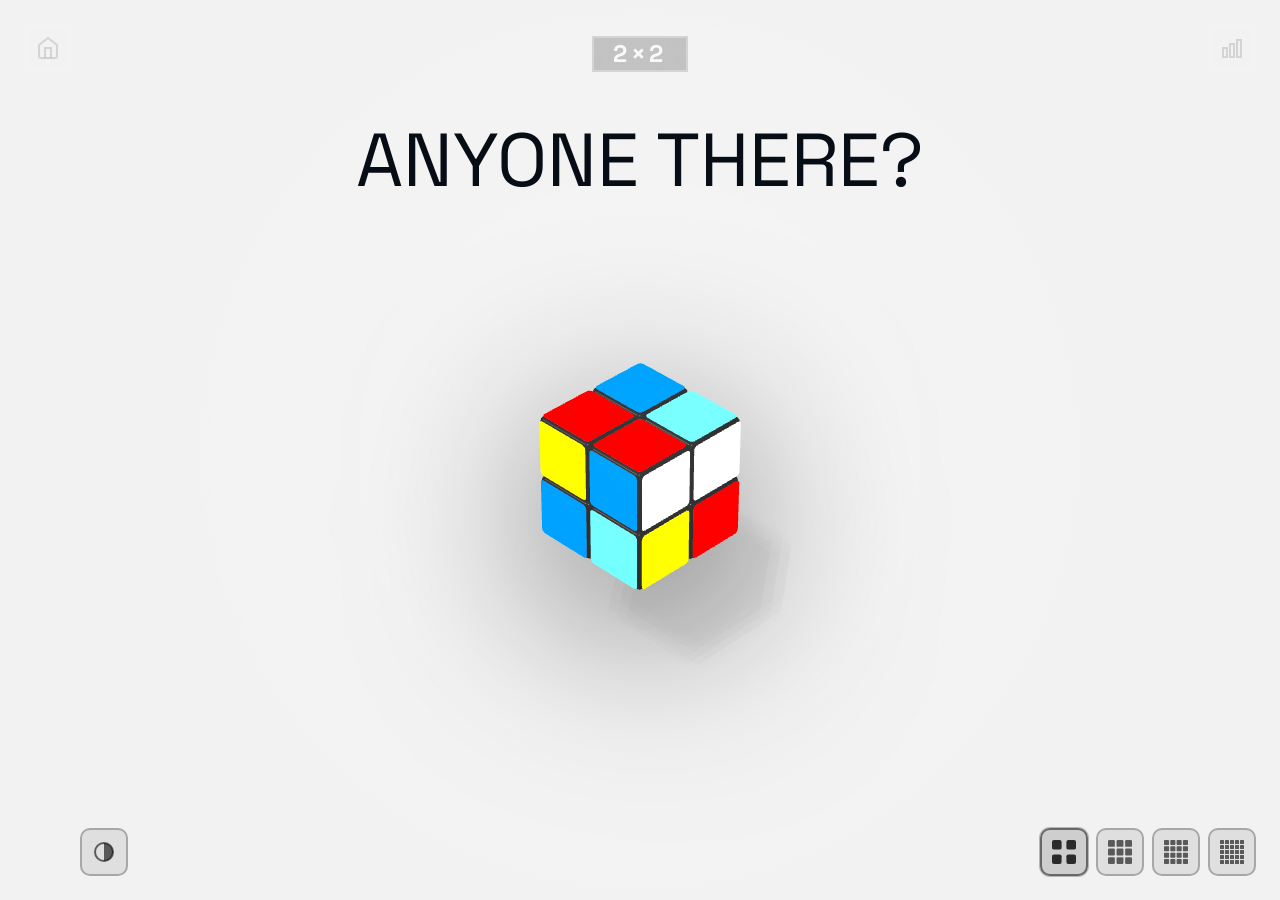
<file: web/index.html>
<!DOCTYPE html>
<html lang="en">

  <head>
    <meta charset="UTF-8">
    <title>CUUUUBE</title>
    <meta name="viewport" content="width=device-width,height=device-height,user-scalable=no,initial-scale=1.0,maximum-scale=1.0,minimum-scale=1.0,viewport-fit=cover">
    <meta name="description" content="*taps cube*">
    <!-- Fonts use the local system stack (Helvetica Neue / Inter fallbacks in style.css) for fully offline play. -->
    <link rel="stylesheet" href="./style.css?v=elegance-7">
  </head>
    
  <body>

<div class="ui">

  <div class="ui__background"></div>

  <div class="ui__game" role="img" aria-label="The cube. Drag across it to turn a layer. Drag beside it to turn the whole cube."></div>

  <div class="ui__texts">
    <h1 class="text text--title" aria-label="CUUUUBE">
      <span>THE</span>
      <span>CUUUUBE</span>
    </h1>
    <div class="text text--note" aria-hidden="true">
      double tap to begin
    </div>
    <div class="text text--timer" role="timer" aria-label="0:00">
      0:00
    </div>
    <div class="text text--complete" aria-hidden="true">
      <span>Complete!</span>
    </div>
    <div class="text text--best-time" aria-hidden="true">
      <span>Best Time!</span>
    </div>
    <div class="text text--level">
      <span class="level-indicator">2×2</span>
    </div>
    <div class="bottom-toolbar">
      <button class="size-btn size-btn--restart" aria-label="Scramble">
        <svg viewBox="0 0 24 24" fill="none" stroke="currentColor" stroke-width="2">
          <!-- Circular refresh arrow icon -->
          <path d="M1 4v6h6"/>
          <path d="M23 20v-6h-6"/>
          <path d="M20.49 9A9 9 0 0 0 5.64 5.64L1 10M23 14l-4.64 4.36A9 9 0 0 1 3.51 15"/>
        </svg>
      </button>
      <button class="size-btn size-btn--palette" aria-label="Change color theme">
        <svg viewBox="0 0 24 24" stroke-width="2">
          <!-- Color theme: half-filled contrast circle -->
          <circle cx="12" cy="12" r="9" fill="none"/>
          <path d="M12 3a9 9 0 0 1 0 18z" stroke="none"/>
        </svg>
      </button>
      <div class="toolbar-spacer"></div>
      <button class="size-btn" data-size="2" aria-label="2×2 cube">
        <svg viewBox="0 0 10 10"><rect x="0" y="0" width="4" height="4" rx="0.8"/><rect x="6" y="0" width="4" height="4" rx="0.8"/><rect x="0" y="6" width="4" height="4" rx="0.8"/><rect x="6" y="6" width="4" height="4" rx="0.8"/></svg>
      </button>
      <button class="size-btn" data-size="3" aria-label="3×3 cube">
        <svg viewBox="0 0 14 14"><rect x="0" y="0" width="4" height="4" rx="0.7"/><rect x="5" y="0" width="4" height="4" rx="0.7"/><rect x="10" y="0" width="4" height="4" rx="0.7"/><rect x="0" y="5" width="4" height="4" rx="0.7"/><rect x="5" y="5" width="4" height="4" rx="0.7"/><rect x="10" y="5" width="4" height="4" rx="0.7"/><rect x="0" y="10" width="4" height="4" rx="0.7"/><rect x="5" y="10" width="4" height="4" rx="0.7"/><rect x="10" y="10" width="4" height="4" rx="0.7"/></svg>
      </button>
      <button class="size-btn" data-size="4" aria-label="4×4 cube">
        <svg viewBox="0 0 19 19"><rect x="0" y="0" width="4" height="4" rx="0.6"/><rect x="5" y="0" width="4" height="4" rx="0.6"/><rect x="10" y="0" width="4" height="4" rx="0.6"/><rect x="15" y="0" width="4" height="4" rx="0.6"/><rect x="0" y="5" width="4" height="4" rx="0.6"/><rect x="5" y="5" width="4" height="4" rx="0.6"/><rect x="10" y="5" width="4" height="4" rx="0.6"/><rect x="15" y="5" width="4" height="4" rx="0.6"/><rect x="0" y="10" width="4" height="4" rx="0.6"/><rect x="5" y="10" width="4" height="4" rx="0.6"/><rect x="10" y="10" width="4" height="4" rx="0.6"/><rect x="15" y="10" width="4" height="4" rx="0.6"/><rect x="0" y="15" width="4" height="4" rx="0.6"/><rect x="5" y="15" width="4" height="4" rx="0.6"/><rect x="10" y="15" width="4" height="4" rx="0.6"/><rect x="15" y="15" width="4" height="4" rx="0.6"/></svg>
      </button>
      <button class="size-btn" data-size="5" aria-label="5×5 cube">
        <svg viewBox="0 0 24 24"><rect x="0" y="0" width="4" height="4" rx="0.5"/><rect x="5" y="0" width="4" height="4" rx="0.5"/><rect x="10" y="0" width="4" height="4" rx="0.5"/><rect x="15" y="0" width="4" height="4" rx="0.5"/><rect x="20" y="0" width="4" height="4" rx="0.5"/><rect x="0" y="5" width="4" height="4" rx="0.5"/><rect x="5" y="5" width="4" height="4" rx="0.5"/><rect x="10" y="5" width="4" height="4" rx="0.5"/><rect x="15" y="5" width="4" height="4" rx="0.5"/><rect x="20" y="5" width="4" height="4" rx="0.5"/><rect x="0" y="10" width="4" height="4" rx="0.5"/><rect x="5" y="10" width="4" height="4" rx="0.5"/><rect x="10" y="10" width="4" height="4" rx="0.5"/><rect x="15" y="10" width="4" height="4" rx="0.5"/><rect x="20" y="10" width="4" height="4" rx="0.5"/><rect x="0" y="15" width="4" height="4" rx="0.5"/><rect x="5" y="15" width="4" height="4" rx="0.5"/><rect x="10" y="15" width="4" height="4" rx="0.5"/><rect x="15" y="15" width="4" height="4" rx="0.5"/><rect x="20" y="15" width="4" height="4" rx="0.5"/><rect x="0" y="20" width="4" height="4" rx="0.5"/><rect x="5" y="20" width="4" height="4" rx="0.5"/><rect x="10" y="20" width="4" height="4" rx="0.5"/><rect x="15" y="20" width="4" height="4" rx="0.5"/><rect x="20" y="20" width="4" height="4" rx="0.5"/></svg>
      </button>
    </div>
  </div>

  <div class="ui__prefs" style="display:none !important;">
    <range name="size" title="Cube Size" list="2,3,4,5"></range>
    <range name="flip" title="Flip Type" list="Swift&nbsp;,Smooth,Bounce"></range>
    <range name="scramble" title="Scramble Length" list="20,25,30"></range>
    <range name="fov" title="Camera Angle" list="Ortographic,Perspective"></range>
    <range name="theme" title="Color Scheme" list="Cube,Erno,Dust,Camo,Rain"></range>
  </div>


  <div class="ui__stats" role="dialog" aria-modal="true" aria-label="Best times" aria-hidden="true" inert>
    <div class="scoreboard">
      <div class="scoreboard-title">Best Times</div>
      <div class="scoreboard-boards"></div>
      <button class="scoreboard-close" type="button">Close</button>
      <button class="scoreboard-licenses" type="button">Licenses</button>
    </div>
  </div>

  <div class="ui__licenses" role="dialog" aria-modal="true" aria-label="CUUUUBE license notices" aria-hidden="true" inert>
    <div class="licenses-panel">
      <div class="licenses-page"></div>
      <button class="scoreboard-close licenses-close" type="button">Close</button>
    </div>
  </div>

  <div class="ui__initials" aria-hidden="true" inert>
    <div class="initials-card" role="dialog" aria-modal="true" aria-labelledby="initials-title">
      <div class="initials-title" id="initials-title">New best time!</div>
      <div class="initials-sub"></div>
      <form class="initials-form" autocomplete="off">
        <input class="initials-input" type="text" maxlength="12" inputmode="text"
               aria-label="Your name or initials" placeholder="Your initials" />
        <button class="initials-save" type="submit">Save</button>
      </form>
    </div>
  </div>

  <div class="sr-status" role="status" aria-live="polite"></div>

  <div class="ui__buttons">
    <a href="https://lukesteuber.com" class="btn btn--tl btn--home" aria-label="Home">
      <svg width="24" height="24" viewBox="0 0 24 24" fill="none" stroke="currentColor" stroke-width="2">
        <path d="M3 9l9-7 9 7v11a2 2 0 0 1-2 2H5a2 2 0 0 1-2-2z"/>
        <polyline points="9 22 9 12 15 12 15 22"/>
      </svg>
    </a>
    <button class="btn btn--tr btn--stats" aria-label="Best times">
      <svg width="24" height="24" viewBox="0 0 24 24" fill="none" stroke="currentColor" stroke-width="2">
        <rect x="3" y="12" width="4" height="9"/>
        <rect x="10" y="8" width="4" height="13"/>
        <rect x="17" y="4" width="4" height="17"/>
      </svg>
    </button>
  </div>

</div>

<script src="./vendor/three.min.js"></script>
<script src="./script.js?v=16"></script>
  </body>
  
</html>
</file>
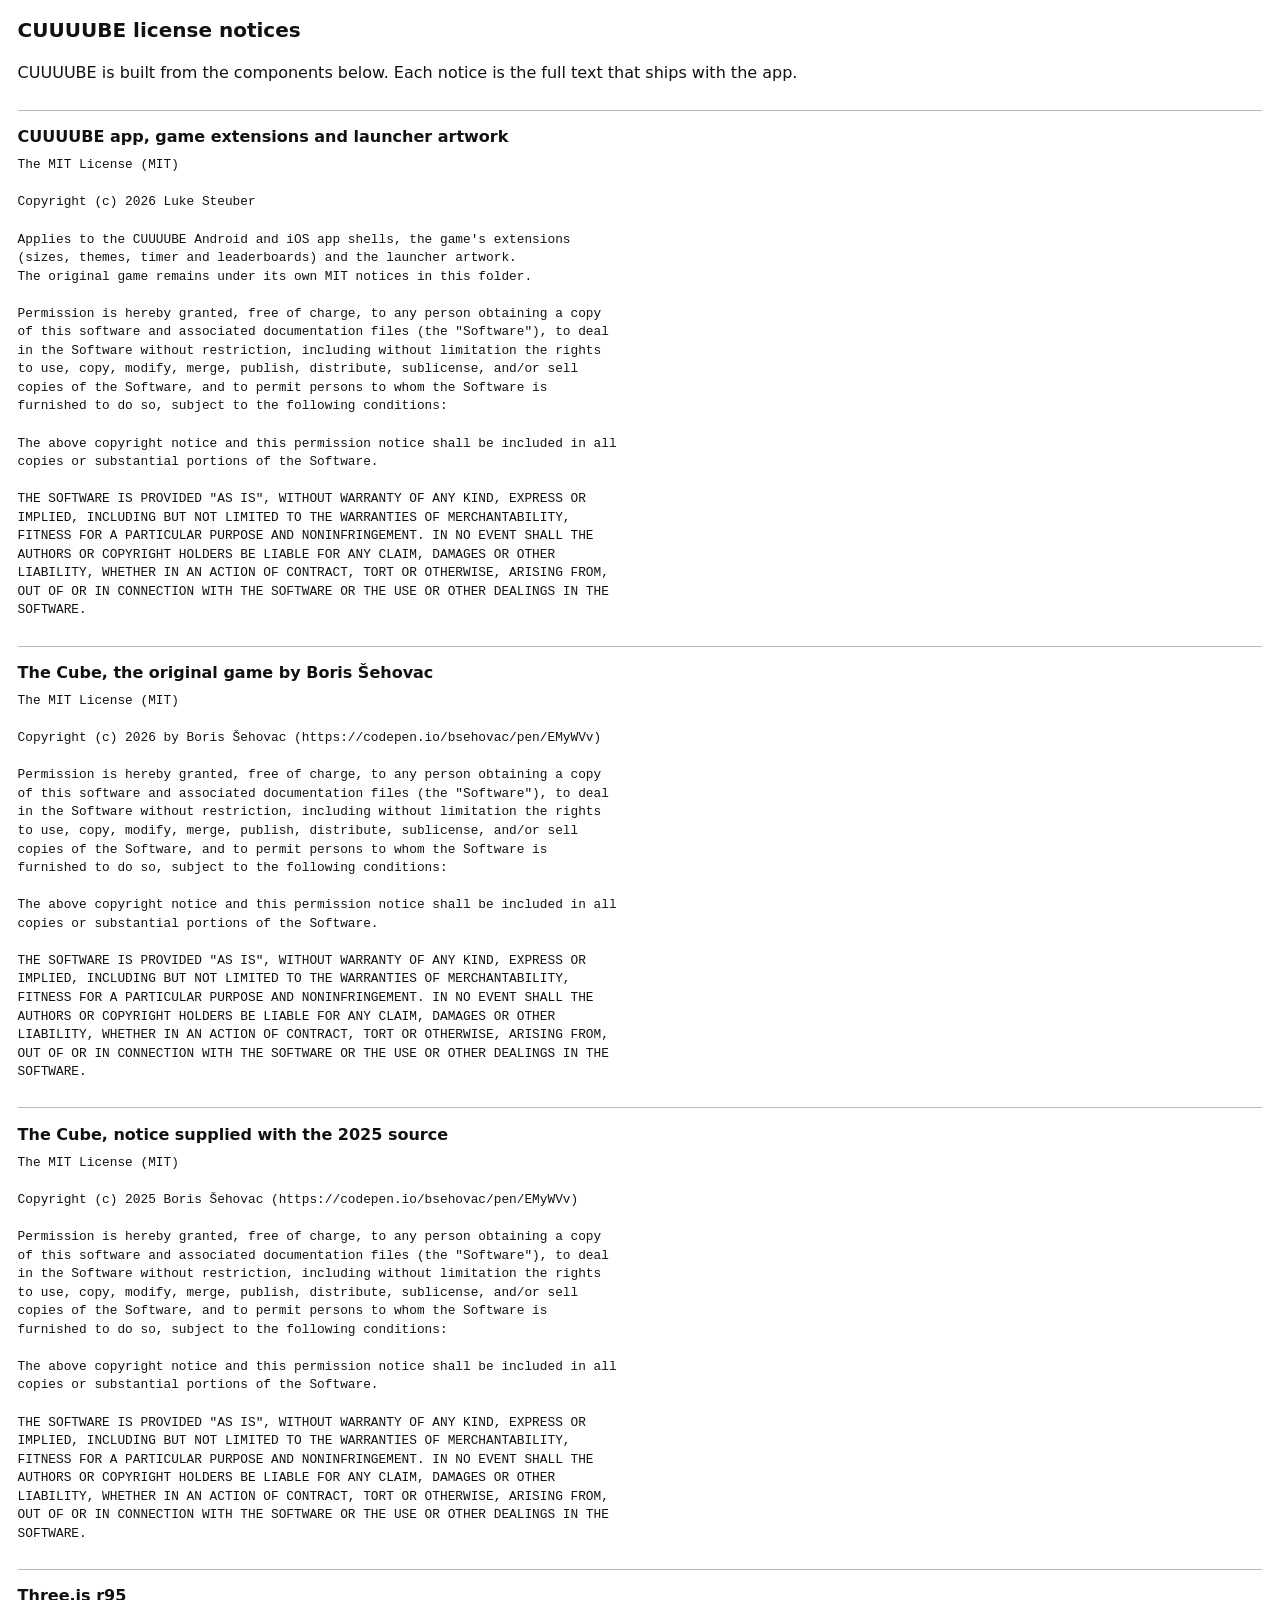
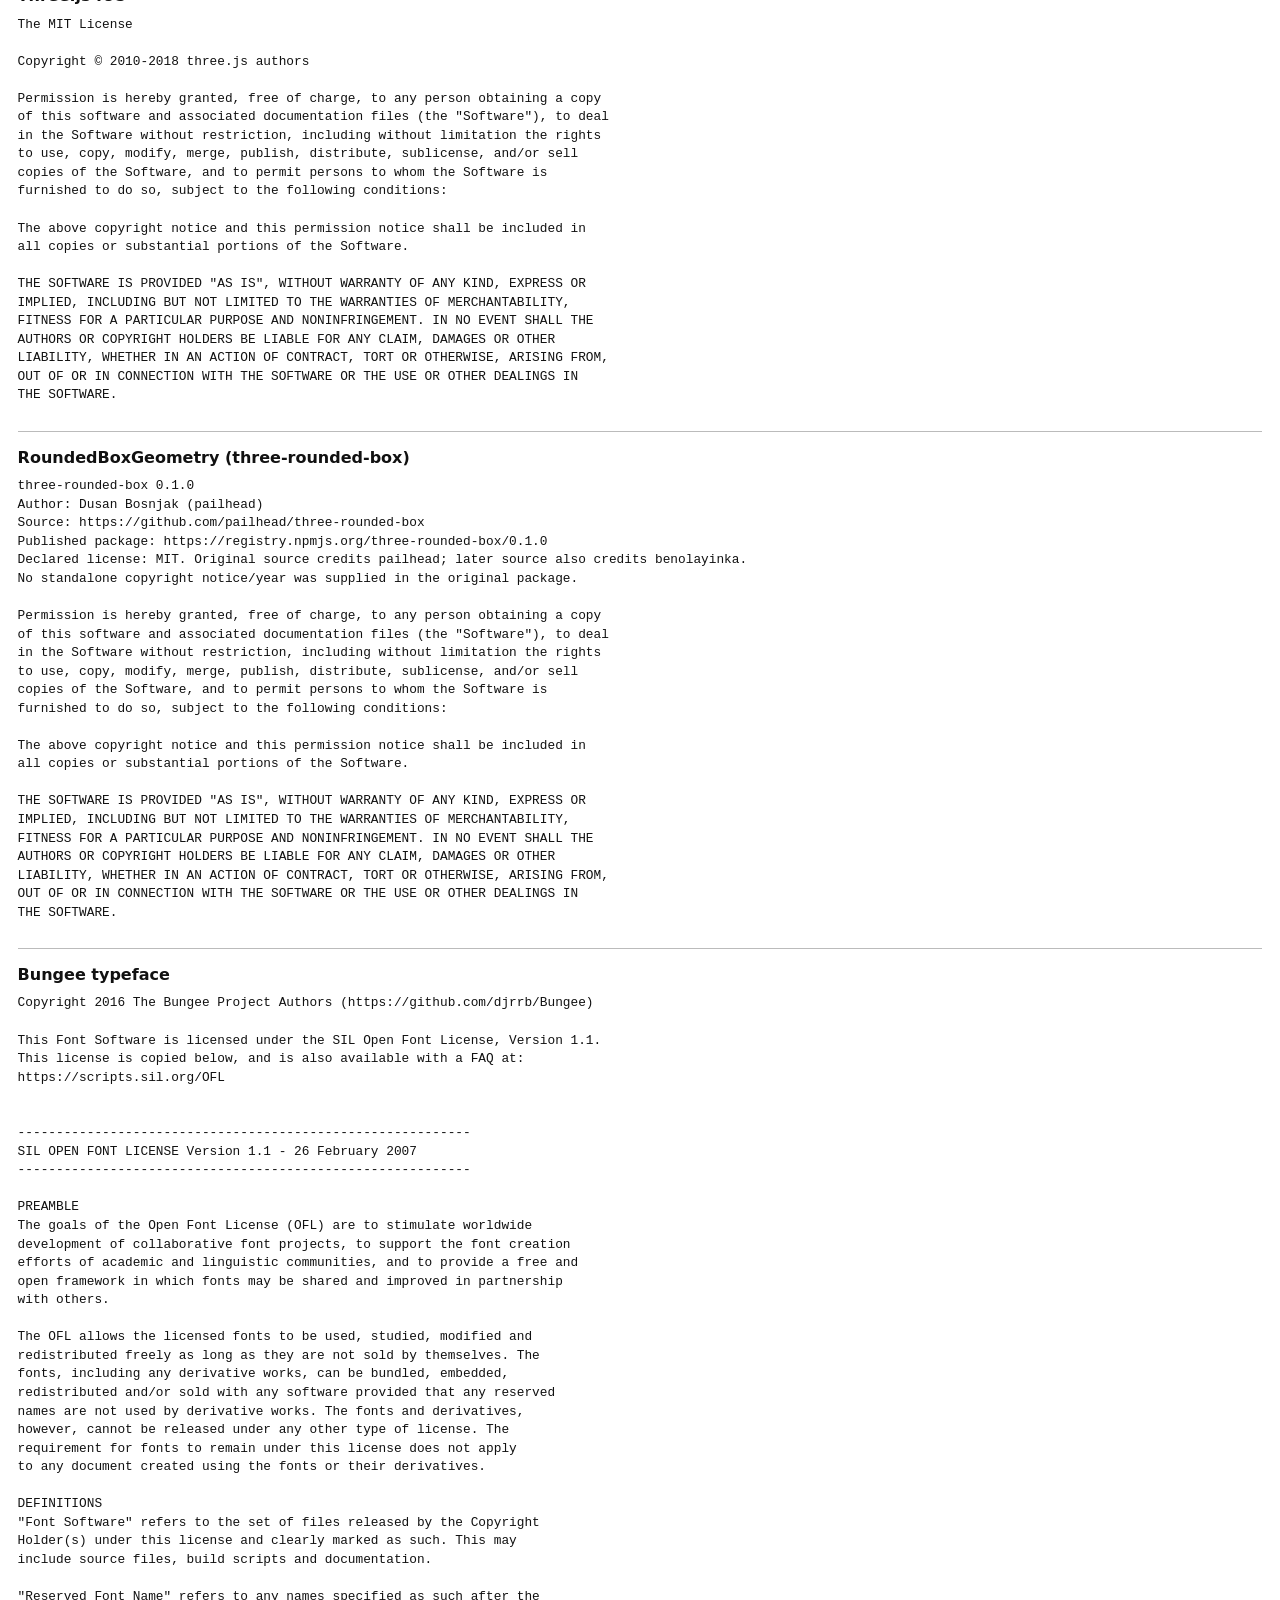
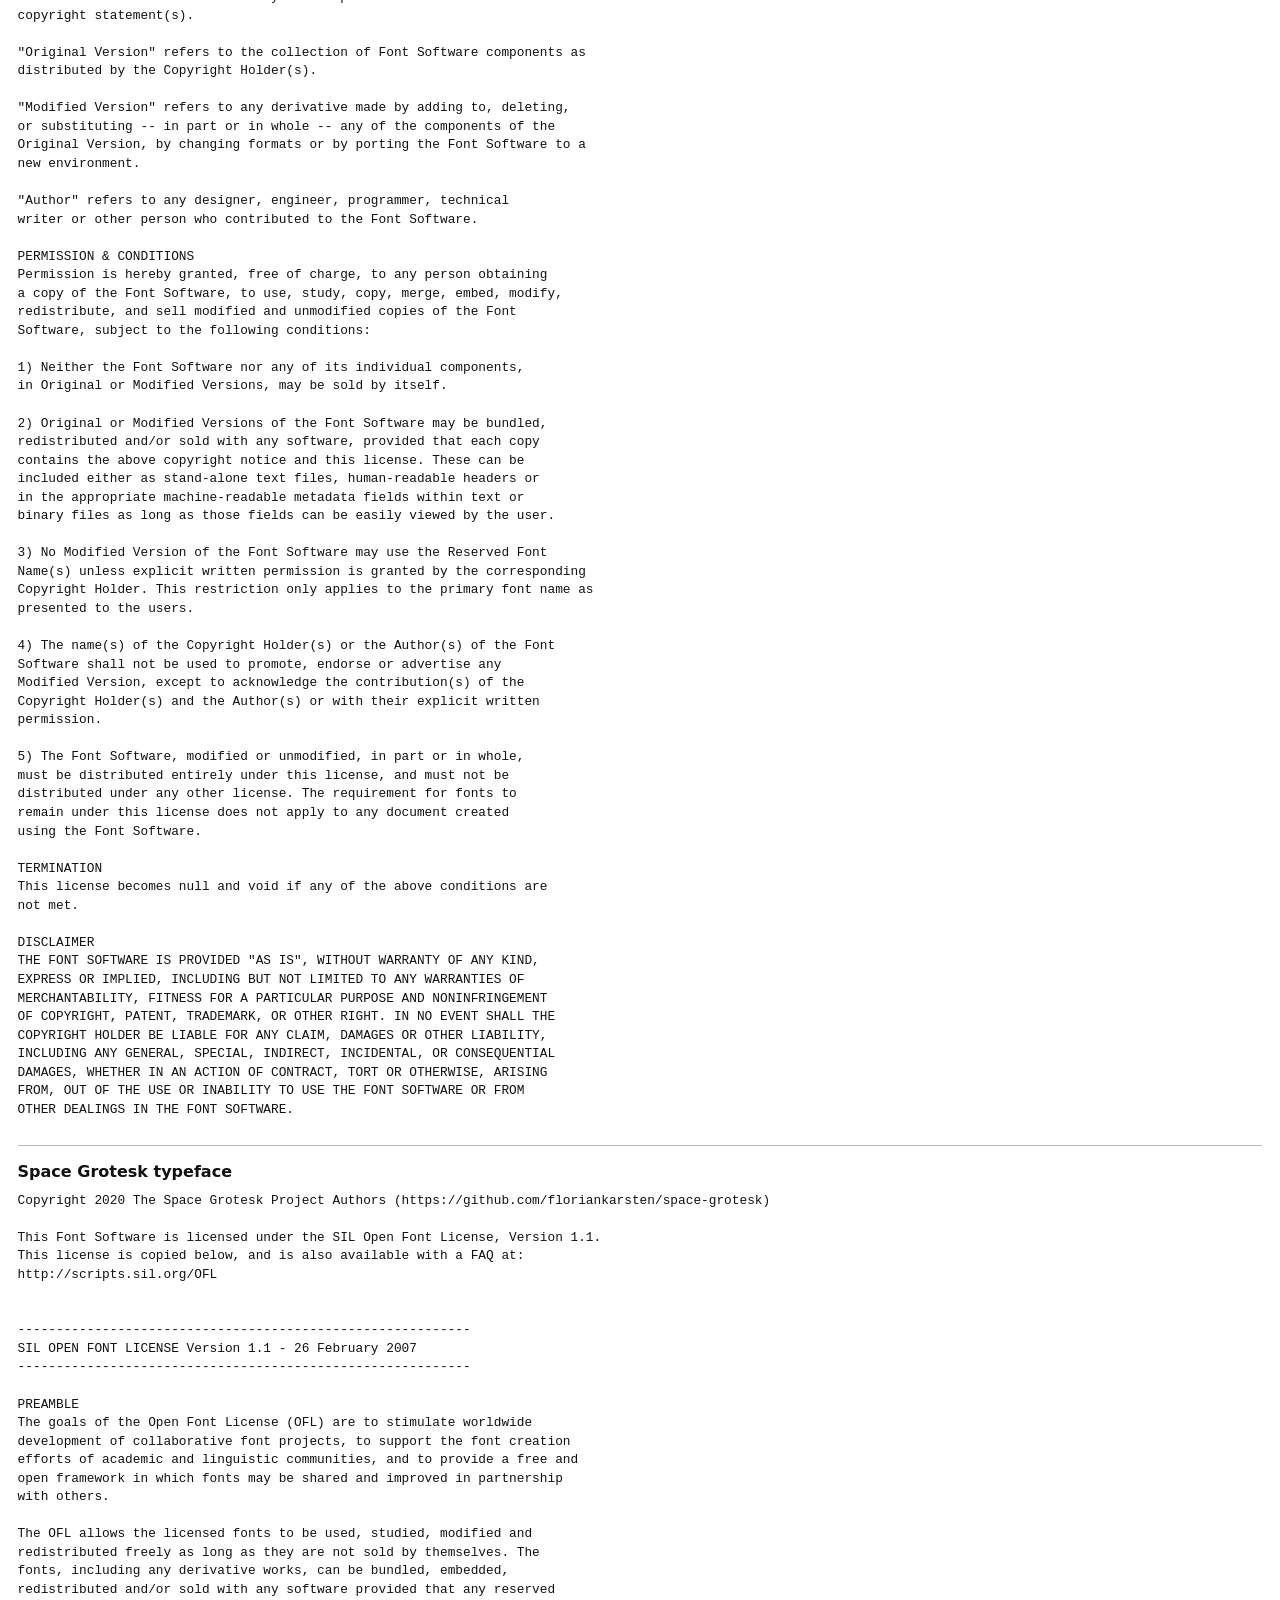
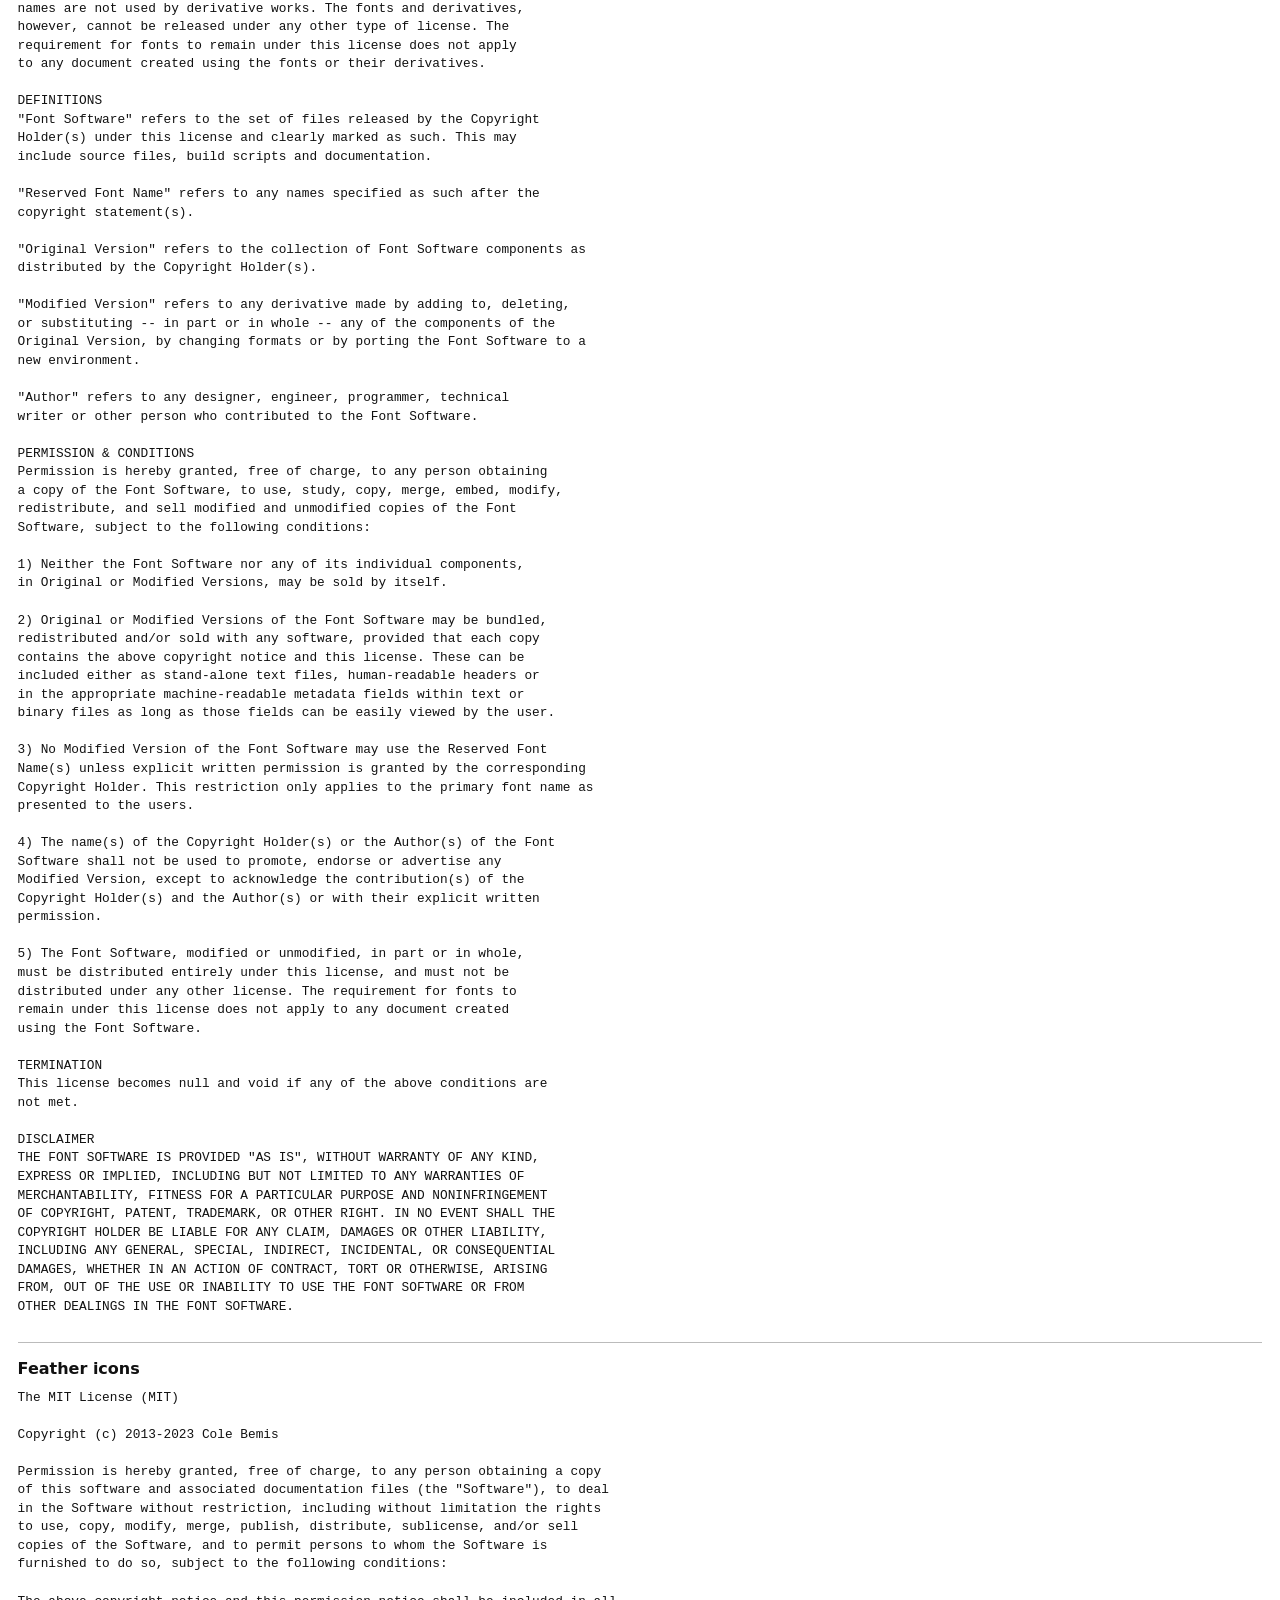
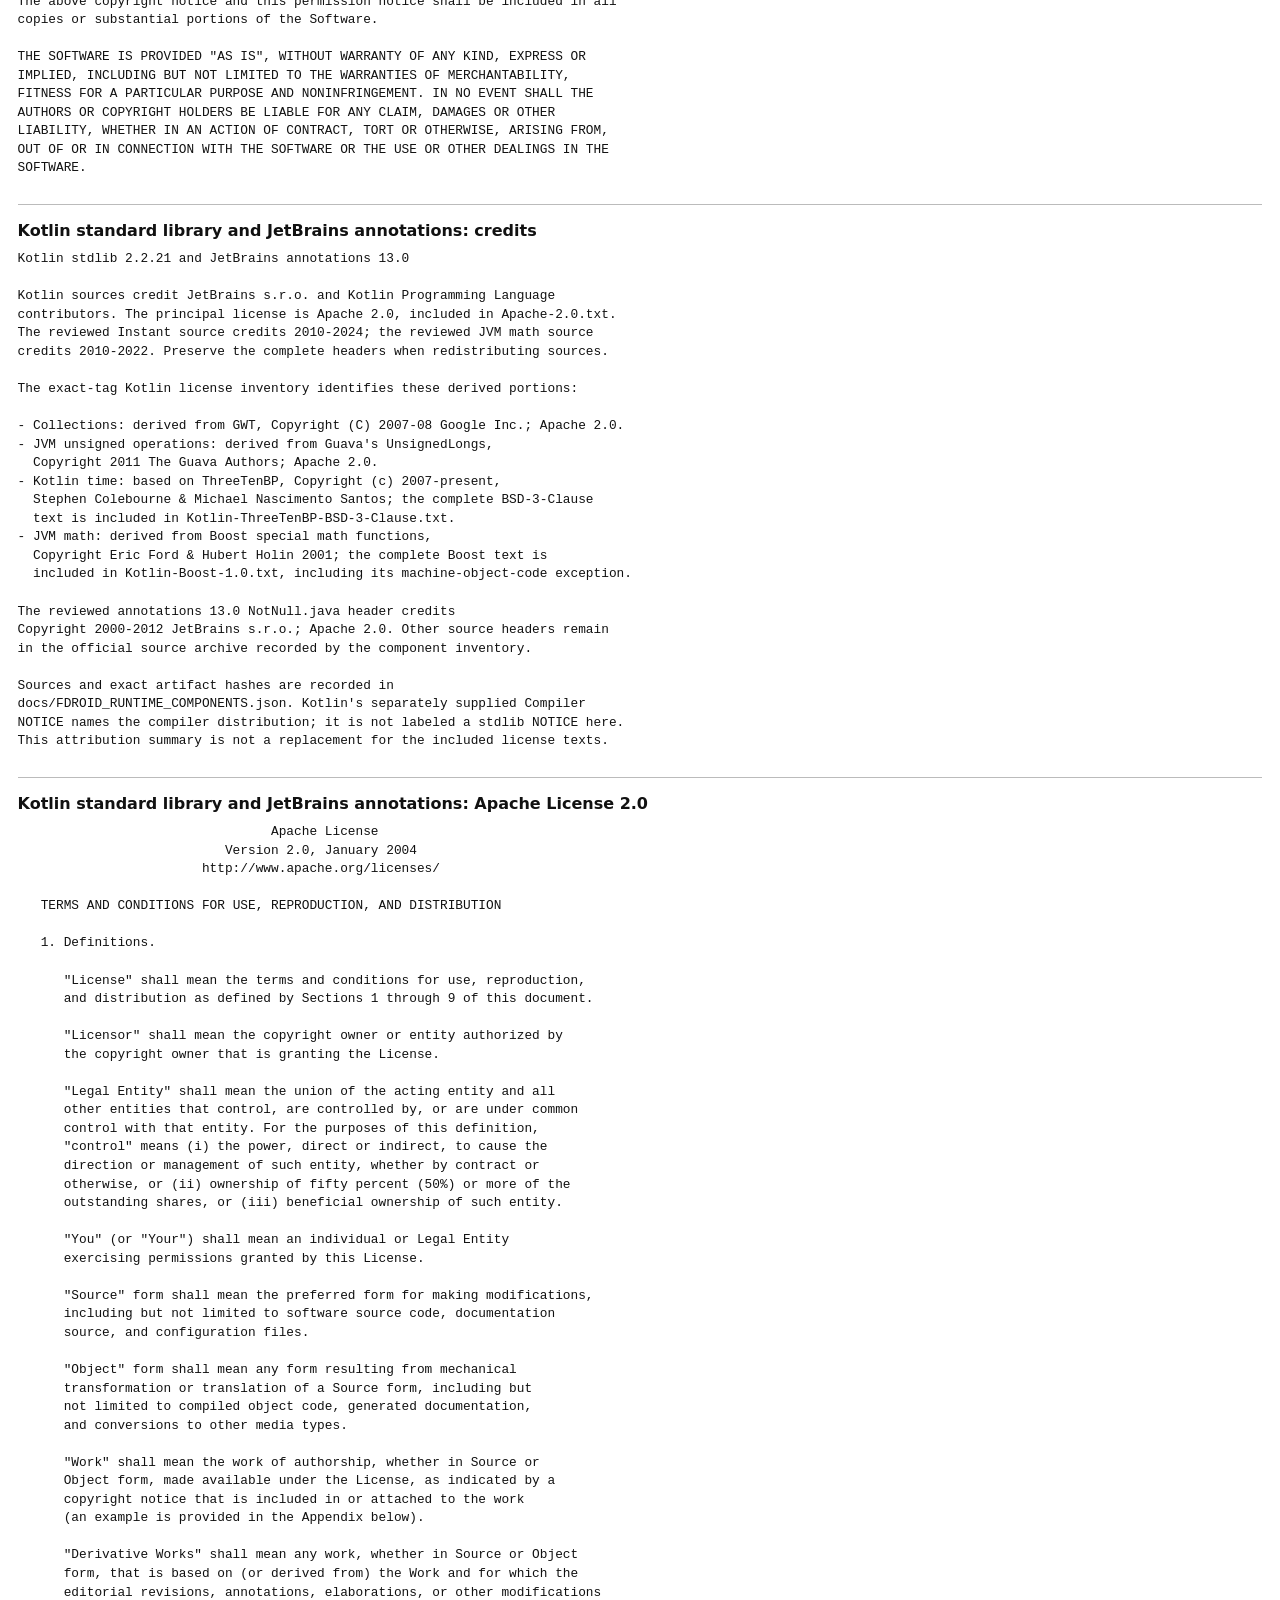
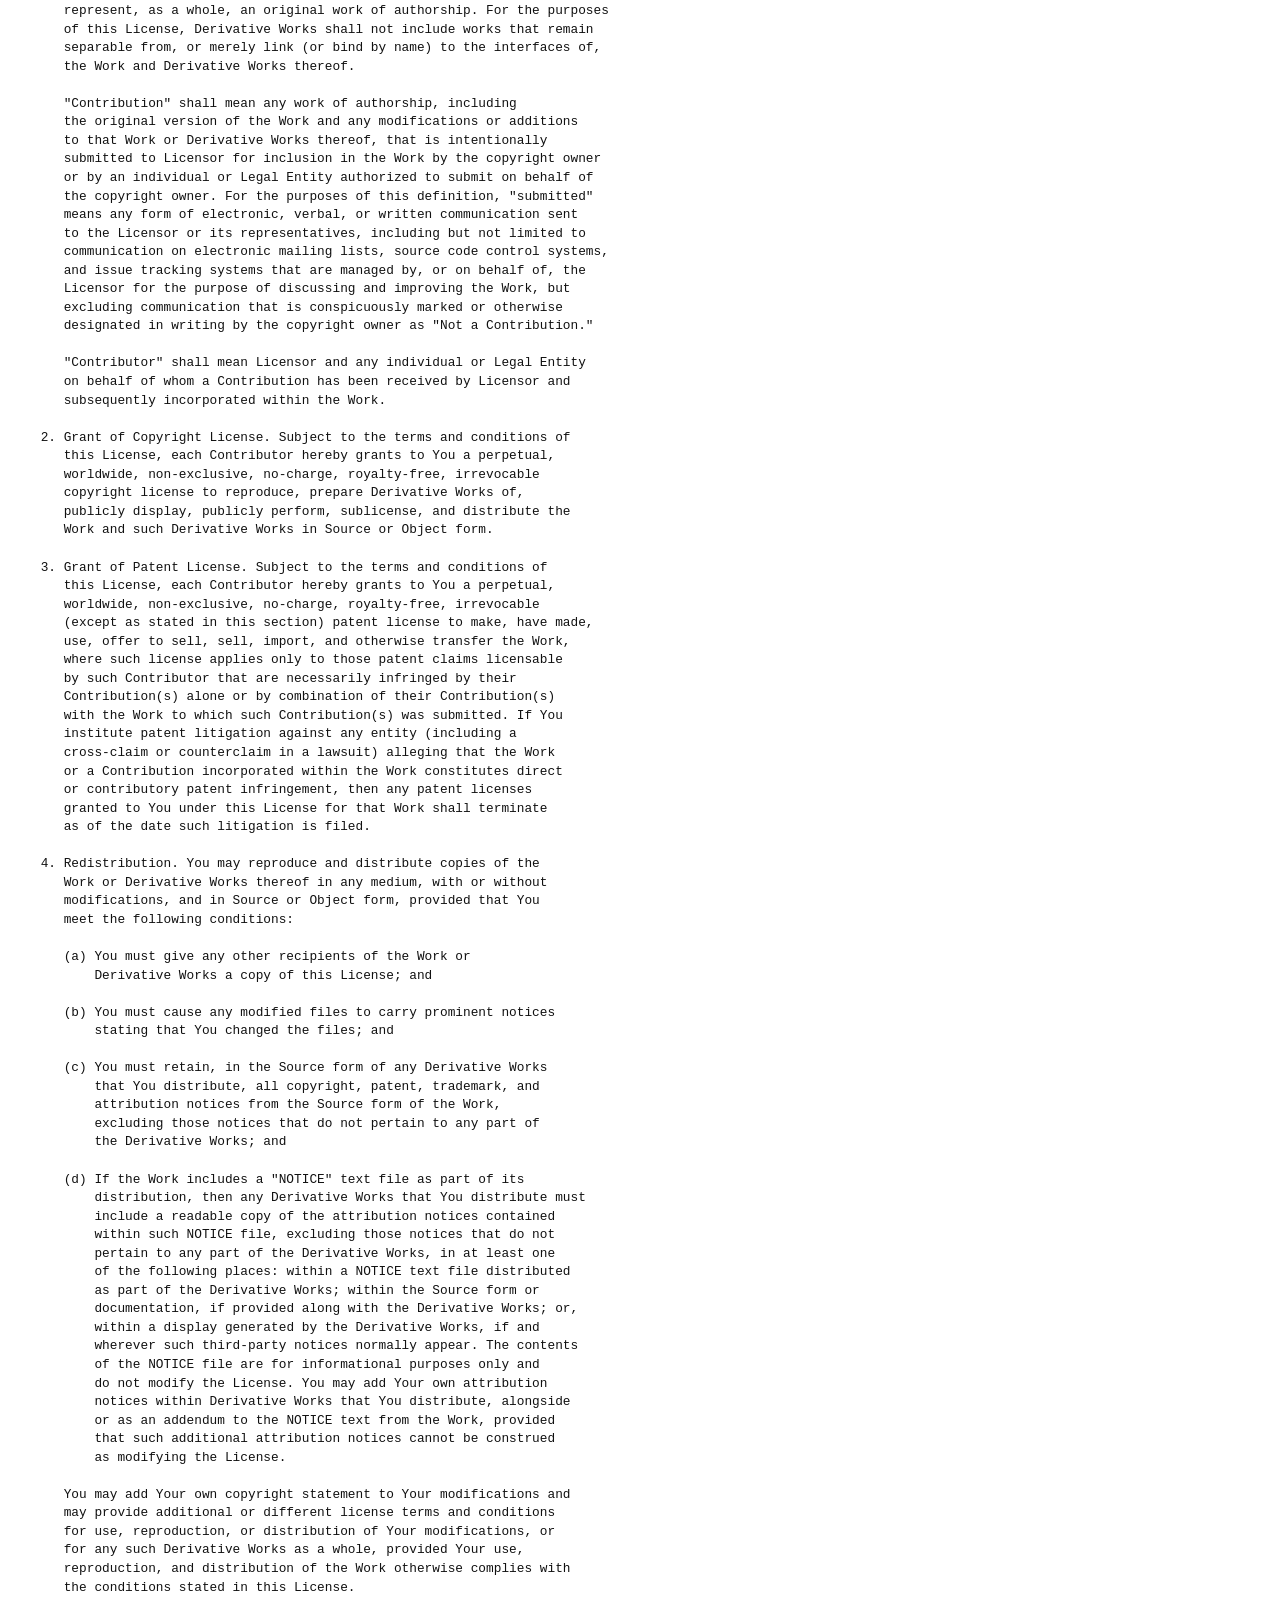
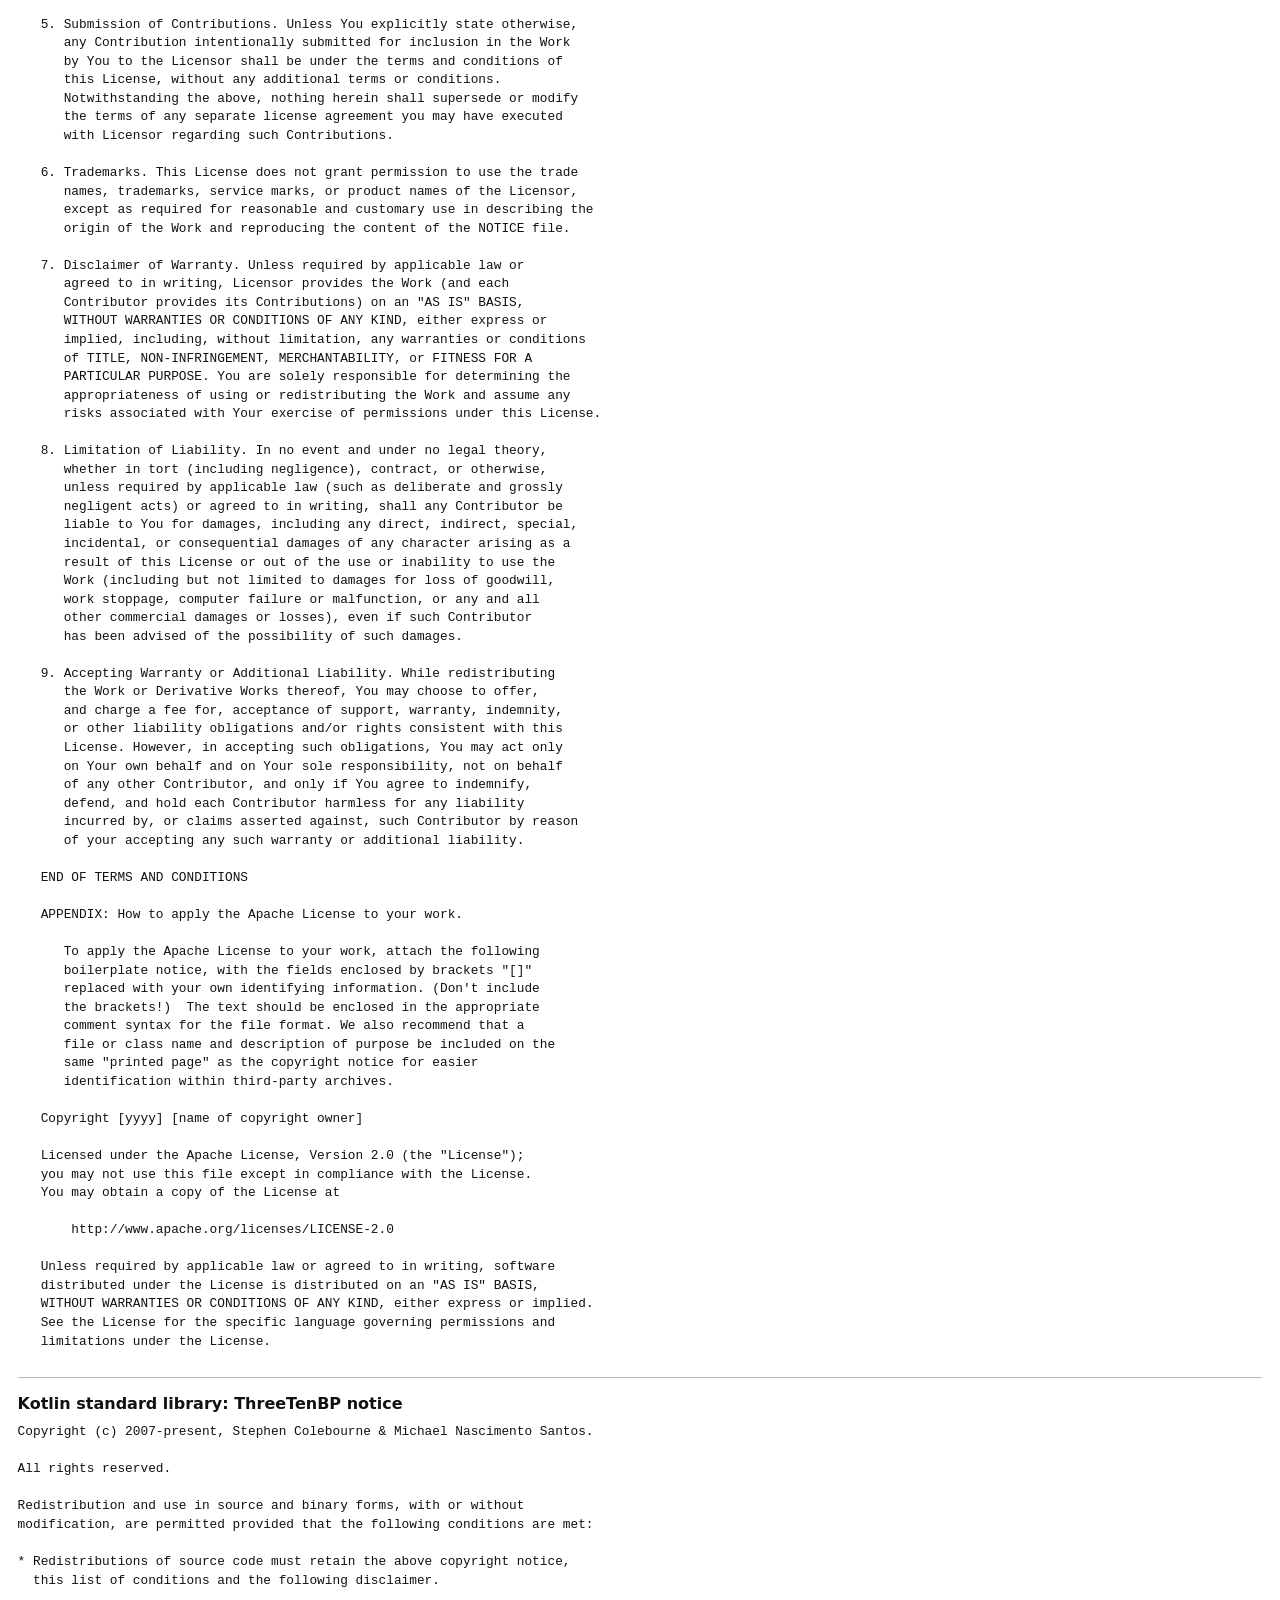
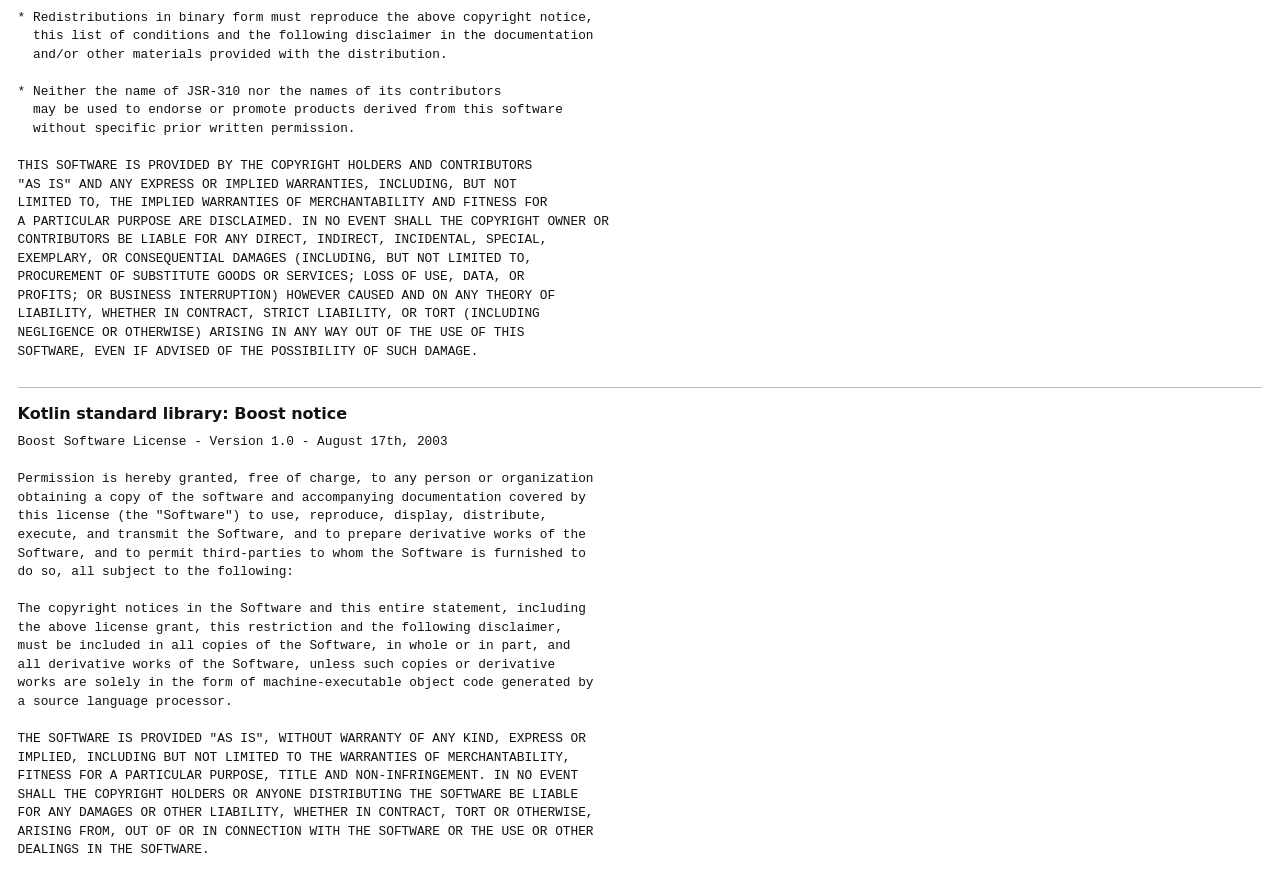
<file: web/licenses/index.html>
<!DOCTYPE html>
<html lang="en">
<head>
<meta charset="UTF-8">
<title>CUUUUBE license notices</title>
<meta name="viewport" content="width=device-width,initial-scale=1">
<style>
body { margin: 0; padding: 1em 1.1em 2em; background: #fff; color: #111;
  font: 16px/1.45 system-ui, -apple-system, "Segoe UI", Roboto, sans-serif; }
h1 { font-size: 1.25em; margin: 0 0 0.4em; }
h2 { font-size: 1em; margin: 1.6em 0 0.5em; padding-top: 0.9em; border-top: 1px solid #bbb; }
pre { margin: 0; white-space: pre-wrap; overflow-wrap: anywhere;
  font: 0.8em/1.45 ui-monospace, Menlo, Consolas, monospace; }
</style>
</head>
<body>
<h1>CUUUUBE license notices</h1>
<p>CUUUUBE is built from the components below. Each notice is the full text that ships with the app.</p>
<h2>CUUUUBE app, game extensions and launcher artwork</h2>
<pre>The MIT License (MIT)

Copyright (c) 2026 Luke Steuber

Applies to the CUUUUBE Android and iOS app shells, the game's extensions
(sizes, themes, timer and leaderboards) and the launcher artwork.
The original game remains under its own MIT notices in this folder.

Permission is hereby granted, free of charge, to any person obtaining a copy
of this software and associated documentation files (the "Software"), to deal
in the Software without restriction, including without limitation the rights
to use, copy, modify, merge, publish, distribute, sublicense, and/or sell
copies of the Software, and to permit persons to whom the Software is
furnished to do so, subject to the following conditions:

The above copyright notice and this permission notice shall be included in all
copies or substantial portions of the Software.

THE SOFTWARE IS PROVIDED "AS IS", WITHOUT WARRANTY OF ANY KIND, EXPRESS OR
IMPLIED, INCLUDING BUT NOT LIMITED TO THE WARRANTIES OF MERCHANTABILITY,
FITNESS FOR A PARTICULAR PURPOSE AND NONINFRINGEMENT. IN NO EVENT SHALL THE
AUTHORS OR COPYRIGHT HOLDERS BE LIABLE FOR ANY CLAIM, DAMAGES OR OTHER
LIABILITY, WHETHER IN AN ACTION OF CONTRACT, TORT OR OTHERWISE, ARISING FROM,
OUT OF OR IN CONNECTION WITH THE SOFTWARE OR THE USE OR OTHER DEALINGS IN THE
SOFTWARE.
</pre>
<h2>The Cube, the original game by Boris Šehovac</h2>
<pre>The MIT License (MIT)

Copyright (c) 2026 by Boris Šehovac (https://codepen.io/bsehovac/pen/EMyWVv)

Permission is hereby granted, free of charge, to any person obtaining a copy
of this software and associated documentation files (the "Software"), to deal
in the Software without restriction, including without limitation the rights
to use, copy, modify, merge, publish, distribute, sublicense, and/or sell
copies of the Software, and to permit persons to whom the Software is
furnished to do so, subject to the following conditions:

The above copyright notice and this permission notice shall be included in all
copies or substantial portions of the Software.

THE SOFTWARE IS PROVIDED "AS IS", WITHOUT WARRANTY OF ANY KIND, EXPRESS OR
IMPLIED, INCLUDING BUT NOT LIMITED TO THE WARRANTIES OF MERCHANTABILITY,
FITNESS FOR A PARTICULAR PURPOSE AND NONINFRINGEMENT. IN NO EVENT SHALL THE
AUTHORS OR COPYRIGHT HOLDERS BE LIABLE FOR ANY CLAIM, DAMAGES OR OTHER
LIABILITY, WHETHER IN AN ACTION OF CONTRACT, TORT OR OTHERWISE, ARISING FROM,
OUT OF OR IN CONNECTION WITH THE SOFTWARE OR THE USE OR OTHER DEALINGS IN THE
SOFTWARE.
</pre>
<h2>The Cube, notice supplied with the 2025 source</h2>
<pre>The MIT License (MIT)

Copyright (c) 2025 Boris Šehovac (https://codepen.io/bsehovac/pen/EMyWVv)

Permission is hereby granted, free of charge, to any person obtaining a copy
of this software and associated documentation files (the "Software"), to deal
in the Software without restriction, including without limitation the rights
to use, copy, modify, merge, publish, distribute, sublicense, and/or sell
copies of the Software, and to permit persons to whom the Software is
furnished to do so, subject to the following conditions:

The above copyright notice and this permission notice shall be included in all
copies or substantial portions of the Software.

THE SOFTWARE IS PROVIDED "AS IS", WITHOUT WARRANTY OF ANY KIND, EXPRESS OR
IMPLIED, INCLUDING BUT NOT LIMITED TO THE WARRANTIES OF MERCHANTABILITY,
FITNESS FOR A PARTICULAR PURPOSE AND NONINFRINGEMENT. IN NO EVENT SHALL THE
AUTHORS OR COPYRIGHT HOLDERS BE LIABLE FOR ANY CLAIM, DAMAGES OR OTHER
LIABILITY, WHETHER IN AN ACTION OF CONTRACT, TORT OR OTHERWISE, ARISING FROM,
OUT OF OR IN CONNECTION WITH THE SOFTWARE OR THE USE OR OTHER DEALINGS IN THE
SOFTWARE.
</pre>
<h2>Three.js r95</h2>
<pre>The MIT License

Copyright © 2010-2018 three.js authors

Permission is hereby granted, free of charge, to any person obtaining a copy
of this software and associated documentation files (the "Software"), to deal
in the Software without restriction, including without limitation the rights
to use, copy, modify, merge, publish, distribute, sublicense, and/or sell
copies of the Software, and to permit persons to whom the Software is
furnished to do so, subject to the following conditions:

The above copyright notice and this permission notice shall be included in
all copies or substantial portions of the Software.

THE SOFTWARE IS PROVIDED "AS IS", WITHOUT WARRANTY OF ANY KIND, EXPRESS OR
IMPLIED, INCLUDING BUT NOT LIMITED TO THE WARRANTIES OF MERCHANTABILITY,
FITNESS FOR A PARTICULAR PURPOSE AND NONINFRINGEMENT. IN NO EVENT SHALL THE
AUTHORS OR COPYRIGHT HOLDERS BE LIABLE FOR ANY CLAIM, DAMAGES OR OTHER
LIABILITY, WHETHER IN AN ACTION OF CONTRACT, TORT OR OTHERWISE, ARISING FROM,
OUT OF OR IN CONNECTION WITH THE SOFTWARE OR THE USE OR OTHER DEALINGS IN
THE SOFTWARE.
</pre>
<h2>RoundedBoxGeometry (three-rounded-box)</h2>
<pre>three-rounded-box 0.1.0
Author: Dusan Bosnjak (pailhead)
Source: https://github.com/pailhead/three-rounded-box
Published package: https://registry.npmjs.org/three-rounded-box/0.1.0
Declared license: MIT. Original source credits pailhead; later source also credits benolayinka.
No standalone copyright notice/year was supplied in the original package.

Permission is hereby granted, free of charge, to any person obtaining a copy
of this software and associated documentation files (the "Software"), to deal
in the Software without restriction, including without limitation the rights
to use, copy, modify, merge, publish, distribute, sublicense, and/or sell
copies of the Software, and to permit persons to whom the Software is
furnished to do so, subject to the following conditions:

The above copyright notice and this permission notice shall be included in
all copies or substantial portions of the Software.

THE SOFTWARE IS PROVIDED "AS IS", WITHOUT WARRANTY OF ANY KIND, EXPRESS OR
IMPLIED, INCLUDING BUT NOT LIMITED TO THE WARRANTIES OF MERCHANTABILITY,
FITNESS FOR A PARTICULAR PURPOSE AND NONINFRINGEMENT. IN NO EVENT SHALL THE
AUTHORS OR COPYRIGHT HOLDERS BE LIABLE FOR ANY CLAIM, DAMAGES OR OTHER
LIABILITY, WHETHER IN AN ACTION OF CONTRACT, TORT OR OTHERWISE, ARISING FROM,
OUT OF OR IN CONNECTION WITH THE SOFTWARE OR THE USE OR OTHER DEALINGS IN
THE SOFTWARE.
</pre>
<h2>Bungee typeface</h2>
<pre>Copyright 2016 The Bungee Project Authors (https://github.com/djrrb/Bungee)

This Font Software is licensed under the SIL Open Font License, Version 1.1.
This license is copied below, and is also available with a FAQ at:
https://scripts.sil.org/OFL


-----------------------------------------------------------
SIL OPEN FONT LICENSE Version 1.1 - 26 February 2007
-----------------------------------------------------------

PREAMBLE
The goals of the Open Font License (OFL) are to stimulate worldwide
development of collaborative font projects, to support the font creation
efforts of academic and linguistic communities, and to provide a free and
open framework in which fonts may be shared and improved in partnership
with others.

The OFL allows the licensed fonts to be used, studied, modified and
redistributed freely as long as they are not sold by themselves. The
fonts, including any derivative works, can be bundled, embedded, 
redistributed and/or sold with any software provided that any reserved
names are not used by derivative works. The fonts and derivatives,
however, cannot be released under any other type of license. The
requirement for fonts to remain under this license does not apply
to any document created using the fonts or their derivatives.

DEFINITIONS
"Font Software" refers to the set of files released by the Copyright
Holder(s) under this license and clearly marked as such. This may
include source files, build scripts and documentation.

"Reserved Font Name" refers to any names specified as such after the
copyright statement(s).

"Original Version" refers to the collection of Font Software components as
distributed by the Copyright Holder(s).

"Modified Version" refers to any derivative made by adding to, deleting,
or substituting -- in part or in whole -- any of the components of the
Original Version, by changing formats or by porting the Font Software to a
new environment.

"Author" refers to any designer, engineer, programmer, technical
writer or other person who contributed to the Font Software.

PERMISSION &amp; CONDITIONS
Permission is hereby granted, free of charge, to any person obtaining
a copy of the Font Software, to use, study, copy, merge, embed, modify,
redistribute, and sell modified and unmodified copies of the Font
Software, subject to the following conditions:

1) Neither the Font Software nor any of its individual components,
in Original or Modified Versions, may be sold by itself.

2) Original or Modified Versions of the Font Software may be bundled,
redistributed and/or sold with any software, provided that each copy
contains the above copyright notice and this license. These can be
included either as stand-alone text files, human-readable headers or
in the appropriate machine-readable metadata fields within text or
binary files as long as those fields can be easily viewed by the user.

3) No Modified Version of the Font Software may use the Reserved Font
Name(s) unless explicit written permission is granted by the corresponding
Copyright Holder. This restriction only applies to the primary font name as
presented to the users.

4) The name(s) of the Copyright Holder(s) or the Author(s) of the Font
Software shall not be used to promote, endorse or advertise any
Modified Version, except to acknowledge the contribution(s) of the
Copyright Holder(s) and the Author(s) or with their explicit written
permission.

5) The Font Software, modified or unmodified, in part or in whole,
must be distributed entirely under this license, and must not be
distributed under any other license. The requirement for fonts to
remain under this license does not apply to any document created
using the Font Software.

TERMINATION
This license becomes null and void if any of the above conditions are
not met.

DISCLAIMER
THE FONT SOFTWARE IS PROVIDED "AS IS", WITHOUT WARRANTY OF ANY KIND,
EXPRESS OR IMPLIED, INCLUDING BUT NOT LIMITED TO ANY WARRANTIES OF
MERCHANTABILITY, FITNESS FOR A PARTICULAR PURPOSE AND NONINFRINGEMENT
OF COPYRIGHT, PATENT, TRADEMARK, OR OTHER RIGHT. IN NO EVENT SHALL THE
COPYRIGHT HOLDER BE LIABLE FOR ANY CLAIM, DAMAGES OR OTHER LIABILITY,
INCLUDING ANY GENERAL, SPECIAL, INDIRECT, INCIDENTAL, OR CONSEQUENTIAL
DAMAGES, WHETHER IN AN ACTION OF CONTRACT, TORT OR OTHERWISE, ARISING
FROM, OUT OF THE USE OR INABILITY TO USE THE FONT SOFTWARE OR FROM
OTHER DEALINGS IN THE FONT SOFTWARE.</pre>
<h2>Space Grotesk typeface</h2>
<pre>Copyright 2020 The Space Grotesk Project Authors (https://github.com/floriankarsten/space-grotesk)

This Font Software is licensed under the SIL Open Font License, Version 1.1.
This license is copied below, and is also available with a FAQ at:
http://scripts.sil.org/OFL


-----------------------------------------------------------
SIL OPEN FONT LICENSE Version 1.1 - 26 February 2007
-----------------------------------------------------------

PREAMBLE
The goals of the Open Font License (OFL) are to stimulate worldwide
development of collaborative font projects, to support the font creation
efforts of academic and linguistic communities, and to provide a free and
open framework in which fonts may be shared and improved in partnership
with others.

The OFL allows the licensed fonts to be used, studied, modified and
redistributed freely as long as they are not sold by themselves. The
fonts, including any derivative works, can be bundled, embedded, 
redistributed and/or sold with any software provided that any reserved
names are not used by derivative works. The fonts and derivatives,
however, cannot be released under any other type of license. The
requirement for fonts to remain under this license does not apply
to any document created using the fonts or their derivatives.

DEFINITIONS
"Font Software" refers to the set of files released by the Copyright
Holder(s) under this license and clearly marked as such. This may
include source files, build scripts and documentation.

"Reserved Font Name" refers to any names specified as such after the
copyright statement(s).

"Original Version" refers to the collection of Font Software components as
distributed by the Copyright Holder(s).

"Modified Version" refers to any derivative made by adding to, deleting,
or substituting -- in part or in whole -- any of the components of the
Original Version, by changing formats or by porting the Font Software to a
new environment.

"Author" refers to any designer, engineer, programmer, technical
writer or other person who contributed to the Font Software.

PERMISSION &amp; CONDITIONS
Permission is hereby granted, free of charge, to any person obtaining
a copy of the Font Software, to use, study, copy, merge, embed, modify,
redistribute, and sell modified and unmodified copies of the Font
Software, subject to the following conditions:

1) Neither the Font Software nor any of its individual components,
in Original or Modified Versions, may be sold by itself.

2) Original or Modified Versions of the Font Software may be bundled,
redistributed and/or sold with any software, provided that each copy
contains the above copyright notice and this license. These can be
included either as stand-alone text files, human-readable headers or
in the appropriate machine-readable metadata fields within text or
binary files as long as those fields can be easily viewed by the user.

3) No Modified Version of the Font Software may use the Reserved Font
Name(s) unless explicit written permission is granted by the corresponding
Copyright Holder. This restriction only applies to the primary font name as
presented to the users.

4) The name(s) of the Copyright Holder(s) or the Author(s) of the Font
Software shall not be used to promote, endorse or advertise any
Modified Version, except to acknowledge the contribution(s) of the
Copyright Holder(s) and the Author(s) or with their explicit written
permission.

5) The Font Software, modified or unmodified, in part or in whole,
must be distributed entirely under this license, and must not be
distributed under any other license. The requirement for fonts to
remain under this license does not apply to any document created
using the Font Software.

TERMINATION
This license becomes null and void if any of the above conditions are
not met.

DISCLAIMER
THE FONT SOFTWARE IS PROVIDED "AS IS", WITHOUT WARRANTY OF ANY KIND,
EXPRESS OR IMPLIED, INCLUDING BUT NOT LIMITED TO ANY WARRANTIES OF
MERCHANTABILITY, FITNESS FOR A PARTICULAR PURPOSE AND NONINFRINGEMENT
OF COPYRIGHT, PATENT, TRADEMARK, OR OTHER RIGHT. IN NO EVENT SHALL THE
COPYRIGHT HOLDER BE LIABLE FOR ANY CLAIM, DAMAGES OR OTHER LIABILITY,
INCLUDING ANY GENERAL, SPECIAL, INDIRECT, INCIDENTAL, OR CONSEQUENTIAL
DAMAGES, WHETHER IN AN ACTION OF CONTRACT, TORT OR OTHERWISE, ARISING
FROM, OUT OF THE USE OR INABILITY TO USE THE FONT SOFTWARE OR FROM
OTHER DEALINGS IN THE FONT SOFTWARE.
</pre>
<h2>Feather icons</h2>
<pre>The MIT License (MIT)

Copyright (c) 2013-2023 Cole Bemis

Permission is hereby granted, free of charge, to any person obtaining a copy
of this software and associated documentation files (the "Software"), to deal
in the Software without restriction, including without limitation the rights
to use, copy, modify, merge, publish, distribute, sublicense, and/or sell
copies of the Software, and to permit persons to whom the Software is
furnished to do so, subject to the following conditions:

The above copyright notice and this permission notice shall be included in all
copies or substantial portions of the Software.

THE SOFTWARE IS PROVIDED "AS IS", WITHOUT WARRANTY OF ANY KIND, EXPRESS OR
IMPLIED, INCLUDING BUT NOT LIMITED TO THE WARRANTIES OF MERCHANTABILITY,
FITNESS FOR A PARTICULAR PURPOSE AND NONINFRINGEMENT. IN NO EVENT SHALL THE
AUTHORS OR COPYRIGHT HOLDERS BE LIABLE FOR ANY CLAIM, DAMAGES OR OTHER
LIABILITY, WHETHER IN AN ACTION OF CONTRACT, TORT OR OTHERWISE, ARISING FROM,
OUT OF OR IN CONNECTION WITH THE SOFTWARE OR THE USE OR OTHER DEALINGS IN THE
SOFTWARE.
</pre>
<h2>Kotlin standard library and JetBrains annotations: credits</h2>
<pre>Kotlin stdlib 2.2.21 and JetBrains annotations 13.0

Kotlin sources credit JetBrains s.r.o. and Kotlin Programming Language
contributors. The principal license is Apache 2.0, included in Apache-2.0.txt.
The reviewed Instant source credits 2010-2024; the reviewed JVM math source
credits 2010-2022. Preserve the complete headers when redistributing sources.

The exact-tag Kotlin license inventory identifies these derived portions:

- Collections: derived from GWT, Copyright (C) 2007-08 Google Inc.; Apache 2.0.
- JVM unsigned operations: derived from Guava's UnsignedLongs,
  Copyright 2011 The Guava Authors; Apache 2.0.
- Kotlin time: based on ThreeTenBP, Copyright (c) 2007-present,
  Stephen Colebourne &amp; Michael Nascimento Santos; the complete BSD-3-Clause
  text is included in Kotlin-ThreeTenBP-BSD-3-Clause.txt.
- JVM math: derived from Boost special math functions,
  Copyright Eric Ford &amp; Hubert Holin 2001; the complete Boost text is
  included in Kotlin-Boost-1.0.txt, including its machine-object-code exception.

The reviewed annotations 13.0 NotNull.java header credits
Copyright 2000-2012 JetBrains s.r.o.; Apache 2.0. Other source headers remain
in the official source archive recorded by the component inventory.

Sources and exact artifact hashes are recorded in
docs/FDROID_RUNTIME_COMPONENTS.json. Kotlin's separately supplied Compiler
NOTICE names the compiler distribution; it is not labeled a stdlib NOTICE here.
This attribution summary is not a replacement for the included license texts.
</pre>
<h2>Kotlin standard library and JetBrains annotations: Apache License 2.0</h2>
<pre>
                                 Apache License
                           Version 2.0, January 2004
                        http://www.apache.org/licenses/

   TERMS AND CONDITIONS FOR USE, REPRODUCTION, AND DISTRIBUTION

   1. Definitions.

      "License" shall mean the terms and conditions for use, reproduction,
      and distribution as defined by Sections 1 through 9 of this document.

      "Licensor" shall mean the copyright owner or entity authorized by
      the copyright owner that is granting the License.

      "Legal Entity" shall mean the union of the acting entity and all
      other entities that control, are controlled by, or are under common
      control with that entity. For the purposes of this definition,
      "control" means (i) the power, direct or indirect, to cause the
      direction or management of such entity, whether by contract or
      otherwise, or (ii) ownership of fifty percent (50%) or more of the
      outstanding shares, or (iii) beneficial ownership of such entity.

      "You" (or "Your") shall mean an individual or Legal Entity
      exercising permissions granted by this License.

      "Source" form shall mean the preferred form for making modifications,
      including but not limited to software source code, documentation
      source, and configuration files.

      "Object" form shall mean any form resulting from mechanical
      transformation or translation of a Source form, including but
      not limited to compiled object code, generated documentation,
      and conversions to other media types.

      "Work" shall mean the work of authorship, whether in Source or
      Object form, made available under the License, as indicated by a
      copyright notice that is included in or attached to the work
      (an example is provided in the Appendix below).

      "Derivative Works" shall mean any work, whether in Source or Object
      form, that is based on (or derived from) the Work and for which the
      editorial revisions, annotations, elaborations, or other modifications
      represent, as a whole, an original work of authorship. For the purposes
      of this License, Derivative Works shall not include works that remain
      separable from, or merely link (or bind by name) to the interfaces of,
      the Work and Derivative Works thereof.

      "Contribution" shall mean any work of authorship, including
      the original version of the Work and any modifications or additions
      to that Work or Derivative Works thereof, that is intentionally
      submitted to Licensor for inclusion in the Work by the copyright owner
      or by an individual or Legal Entity authorized to submit on behalf of
      the copyright owner. For the purposes of this definition, "submitted"
      means any form of electronic, verbal, or written communication sent
      to the Licensor or its representatives, including but not limited to
      communication on electronic mailing lists, source code control systems,
      and issue tracking systems that are managed by, or on behalf of, the
      Licensor for the purpose of discussing and improving the Work, but
      excluding communication that is conspicuously marked or otherwise
      designated in writing by the copyright owner as "Not a Contribution."

      "Contributor" shall mean Licensor and any individual or Legal Entity
      on behalf of whom a Contribution has been received by Licensor and
      subsequently incorporated within the Work.

   2. Grant of Copyright License. Subject to the terms and conditions of
      this License, each Contributor hereby grants to You a perpetual,
      worldwide, non-exclusive, no-charge, royalty-free, irrevocable
      copyright license to reproduce, prepare Derivative Works of,
      publicly display, publicly perform, sublicense, and distribute the
      Work and such Derivative Works in Source or Object form.

   3. Grant of Patent License. Subject to the terms and conditions of
      this License, each Contributor hereby grants to You a perpetual,
      worldwide, non-exclusive, no-charge, royalty-free, irrevocable
      (except as stated in this section) patent license to make, have made,
      use, offer to sell, sell, import, and otherwise transfer the Work,
      where such license applies only to those patent claims licensable
      by such Contributor that are necessarily infringed by their
      Contribution(s) alone or by combination of their Contribution(s)
      with the Work to which such Contribution(s) was submitted. If You
      institute patent litigation against any entity (including a
      cross-claim or counterclaim in a lawsuit) alleging that the Work
      or a Contribution incorporated within the Work constitutes direct
      or contributory patent infringement, then any patent licenses
      granted to You under this License for that Work shall terminate
      as of the date such litigation is filed.

   4. Redistribution. You may reproduce and distribute copies of the
      Work or Derivative Works thereof in any medium, with or without
      modifications, and in Source or Object form, provided that You
      meet the following conditions:

      (a) You must give any other recipients of the Work or
          Derivative Works a copy of this License; and

      (b) You must cause any modified files to carry prominent notices
          stating that You changed the files; and

      (c) You must retain, in the Source form of any Derivative Works
          that You distribute, all copyright, patent, trademark, and
          attribution notices from the Source form of the Work,
          excluding those notices that do not pertain to any part of
          the Derivative Works; and

      (d) If the Work includes a "NOTICE" text file as part of its
          distribution, then any Derivative Works that You distribute must
          include a readable copy of the attribution notices contained
          within such NOTICE file, excluding those notices that do not
          pertain to any part of the Derivative Works, in at least one
          of the following places: within a NOTICE text file distributed
          as part of the Derivative Works; within the Source form or
          documentation, if provided along with the Derivative Works; or,
          within a display generated by the Derivative Works, if and
          wherever such third-party notices normally appear. The contents
          of the NOTICE file are for informational purposes only and
          do not modify the License. You may add Your own attribution
          notices within Derivative Works that You distribute, alongside
          or as an addendum to the NOTICE text from the Work, provided
          that such additional attribution notices cannot be construed
          as modifying the License.

      You may add Your own copyright statement to Your modifications and
      may provide additional or different license terms and conditions
      for use, reproduction, or distribution of Your modifications, or
      for any such Derivative Works as a whole, provided Your use,
      reproduction, and distribution of the Work otherwise complies with
      the conditions stated in this License.

   5. Submission of Contributions. Unless You explicitly state otherwise,
      any Contribution intentionally submitted for inclusion in the Work
      by You to the Licensor shall be under the terms and conditions of
      this License, without any additional terms or conditions.
      Notwithstanding the above, nothing herein shall supersede or modify
      the terms of any separate license agreement you may have executed
      with Licensor regarding such Contributions.

   6. Trademarks. This License does not grant permission to use the trade
      names, trademarks, service marks, or product names of the Licensor,
      except as required for reasonable and customary use in describing the
      origin of the Work and reproducing the content of the NOTICE file.

   7. Disclaimer of Warranty. Unless required by applicable law or
      agreed to in writing, Licensor provides the Work (and each
      Contributor provides its Contributions) on an "AS IS" BASIS,
      WITHOUT WARRANTIES OR CONDITIONS OF ANY KIND, either express or
      implied, including, without limitation, any warranties or conditions
      of TITLE, NON-INFRINGEMENT, MERCHANTABILITY, or FITNESS FOR A
      PARTICULAR PURPOSE. You are solely responsible for determining the
      appropriateness of using or redistributing the Work and assume any
      risks associated with Your exercise of permissions under this License.

   8. Limitation of Liability. In no event and under no legal theory,
      whether in tort (including negligence), contract, or otherwise,
      unless required by applicable law (such as deliberate and grossly
      negligent acts) or agreed to in writing, shall any Contributor be
      liable to You for damages, including any direct, indirect, special,
      incidental, or consequential damages of any character arising as a
      result of this License or out of the use or inability to use the
      Work (including but not limited to damages for loss of goodwill,
      work stoppage, computer failure or malfunction, or any and all
      other commercial damages or losses), even if such Contributor
      has been advised of the possibility of such damages.

   9. Accepting Warranty or Additional Liability. While redistributing
      the Work or Derivative Works thereof, You may choose to offer,
      and charge a fee for, acceptance of support, warranty, indemnity,
      or other liability obligations and/or rights consistent with this
      License. However, in accepting such obligations, You may act only
      on Your own behalf and on Your sole responsibility, not on behalf
      of any other Contributor, and only if You agree to indemnify,
      defend, and hold each Contributor harmless for any liability
      incurred by, or claims asserted against, such Contributor by reason
      of your accepting any such warranty or additional liability.

   END OF TERMS AND CONDITIONS

   APPENDIX: How to apply the Apache License to your work.

      To apply the Apache License to your work, attach the following
      boilerplate notice, with the fields enclosed by brackets "[]"
      replaced with your own identifying information. (Don't include
      the brackets!)  The text should be enclosed in the appropriate
      comment syntax for the file format. We also recommend that a
      file or class name and description of purpose be included on the
      same "printed page" as the copyright notice for easier
      identification within third-party archives.

   Copyright [yyyy] [name of copyright owner]

   Licensed under the Apache License, Version 2.0 (the "License");
   you may not use this file except in compliance with the License.
   You may obtain a copy of the License at

       http://www.apache.org/licenses/LICENSE-2.0

   Unless required by applicable law or agreed to in writing, software
   distributed under the License is distributed on an "AS IS" BASIS,
   WITHOUT WARRANTIES OR CONDITIONS OF ANY KIND, either express or implied.
   See the License for the specific language governing permissions and
   limitations under the License.
</pre>
<h2>Kotlin standard library: ThreeTenBP notice</h2>
<pre>Copyright (c) 2007-present, Stephen Colebourne &amp; Michael Nascimento Santos.

All rights reserved.

Redistribution and use in source and binary forms, with or without
modification, are permitted provided that the following conditions are met:

* Redistributions of source code must retain the above copyright notice,
  this list of conditions and the following disclaimer.

* Redistributions in binary form must reproduce the above copyright notice,
  this list of conditions and the following disclaimer in the documentation
  and/or other materials provided with the distribution.

* Neither the name of JSR-310 nor the names of its contributors
  may be used to endorse or promote products derived from this software
  without specific prior written permission.

THIS SOFTWARE IS PROVIDED BY THE COPYRIGHT HOLDERS AND CONTRIBUTORS
"AS IS" AND ANY EXPRESS OR IMPLIED WARRANTIES, INCLUDING, BUT NOT
LIMITED TO, THE IMPLIED WARRANTIES OF MERCHANTABILITY AND FITNESS FOR
A PARTICULAR PURPOSE ARE DISCLAIMED. IN NO EVENT SHALL THE COPYRIGHT OWNER OR
CONTRIBUTORS BE LIABLE FOR ANY DIRECT, INDIRECT, INCIDENTAL, SPECIAL,
EXEMPLARY, OR CONSEQUENTIAL DAMAGES (INCLUDING, BUT NOT LIMITED TO,
PROCUREMENT OF SUBSTITUTE GOODS OR SERVICES; LOSS OF USE, DATA, OR
PROFITS; OR BUSINESS INTERRUPTION) HOWEVER CAUSED AND ON ANY THEORY OF
LIABILITY, WHETHER IN CONTRACT, STRICT LIABILITY, OR TORT (INCLUDING
NEGLIGENCE OR OTHERWISE) ARISING IN ANY WAY OUT OF THE USE OF THIS
SOFTWARE, EVEN IF ADVISED OF THE POSSIBILITY OF SUCH DAMAGE.
</pre>
<h2>Kotlin standard library: Boost notice</h2>
<pre>Boost Software License - Version 1.0 - August 17th, 2003

Permission is hereby granted, free of charge, to any person or organization
obtaining a copy of the software and accompanying documentation covered by
this license (the "Software") to use, reproduce, display, distribute,
execute, and transmit the Software, and to prepare derivative works of the
Software, and to permit third-parties to whom the Software is furnished to
do so, all subject to the following:

The copyright notices in the Software and this entire statement, including
the above license grant, this restriction and the following disclaimer,
must be included in all copies of the Software, in whole or in part, and
all derivative works of the Software, unless such copies or derivative
works are solely in the form of machine-executable object code generated by
a source language processor.

THE SOFTWARE IS PROVIDED "AS IS", WITHOUT WARRANTY OF ANY KIND, EXPRESS OR
IMPLIED, INCLUDING BUT NOT LIMITED TO THE WARRANTIES OF MERCHANTABILITY,
FITNESS FOR A PARTICULAR PURPOSE, TITLE AND NON-INFRINGEMENT. IN NO EVENT
SHALL THE COPYRIGHT HOLDERS OR ANYONE DISTRIBUTING THE SOFTWARE BE LIABLE
FOR ANY DAMAGES OR OTHER LIABILITY, WHETHER IN CONTRACT, TORT OR OTHERWISE,
ARISING FROM, OUT OF OR IN CONNECTION WITH THE SOFTWARE OR THE USE OR OTHER
DEALINGS IN THE SOFTWARE.</pre>
</body>
</html>
</file>
<file: web/style.css>
@font-face {
  font-family: "Space Grotesk";
  font-style: normal;
  font-weight: 300 700;
  font-display: swap;
  /* Space Grotesk 2.0.0, SIL OFL 1.1: third_party/space-grotesk-2.0.0 */
  src: url("[data-uri]") format("woff2");
}
@font-face {
  font-family: "BungeeFont";
  font-weight: normal;
  font-style: normal;
  src: url("[data-uri]") format("woff2"), url("[data-uri]") format("woff");
}
*, *:before, *:after {
  -webkit-user-select: none;
  -moz-user-select: none;
  user-select: none;
  box-sizing: border-box;
  cursor: inherit;
  margin: 0;
  padding: 0;
  outline: none;
  font-size: inherit;
  font-family: inherit;
  font-weight: inherit;
  font-style: inherit;
  text-transform: uppercase;
}
*:focus {
  outline: none;
}
*:focus-visible {
  outline: 2px solid rgba(255, 255, 255, 0.7);
  outline-offset: 2px;
}
@media (pointer: coarse) {
  *:focus-visible {
    outline: none;
  }
}

html {
  -webkit-tap-highlight-color: transparent;
  -webkit-text-size-adjust: 100%;
  -webkit-font-smoothing: antialiased;
  -moz-osx-font-smoothing: grayscale;
  -ms-text-size-adjust: 100%;
  -webkit-text-size-adjust: 100%;
  overflow: hidden;
  height: 100%;
}

:root {
  --swiss-font: 'Space Grotesk', 'Helvetica Neue', Helvetica, Arial, sans-serif;
  --swiss-letter-spacing: 0.35em;
  --progress-glow: 0;
  --dominant-color-1: #42d4f4aa;
  --dominant-color-2: #f032e6aa;
  --cursor-x: 50%;
  --cursor-y: 50%;
  --ambient-hue: 220;
}

body {
  font-family: var(--swiss-font);
  font-weight: normal;
  font-style: normal;
  line-height: 1;
  cursor: default;
  overflow: hidden;
  height: 100%;
  font-size: 5rem;
  background: 
    radial-gradient(ellipse at 30% 20%, var(--dominant-color-1), transparent 40%),
    radial-gradient(ellipse at 70% 80%, var(--dominant-color-2), transparent 40%),
    radial-gradient(circle at 50% 50%, #0f172a, #01030a 70%);
  background-blend-mode: screen, screen, normal;
  color: #e2e8f0;
  transition: background 0.8s ease;
}

/* Progress glow effect - screen edges glow as you near solving */
body::before {
  content: '';
  position: fixed;
  inset: 0;
  pointer-events: none;
  z-index: 9999;
  box-shadow: inset 0 0 calc(150px * var(--progress-glow)) calc(40px * var(--progress-glow)) rgba(255, 255, 255, calc(0.35 * var(--progress-glow)));
  transition: box-shadow 0.5s ease;
}

.icon {
  display: inline-block;
  font-size: inherit;
  overflow: visible;
  vertical-align: -0.125em;
  preserveAspectRatio: none;
}

.range {
  position: relative;
  width: 14em;
  z-index: 1;
  opacity: 0;
}
.range:not(:last-child) {
  margin-bottom: 2em;
}
.range__label {
  position: relative;
  font-size: 0.9em;
  line-height: 0.75em;
  padding-bottom: 0.5em;
  z-index: 2;
}
.range__track {
  position: relative;
  height: 1em;
  margin-left: 0.5em;
  margin-right: 0.5em;
  z-index: 3;
}
.range__track-line {
  position: absolute;
  background: rgba(0, 0, 0, 0.2);
  height: 2px;
  top: 50%;
  margin-top: -1px;
  left: -0.5em;
  right: -0.5em;
  transform-origin: left center;
}
.range__handle {
  position: absolute;
  width: 0;
  height: 0;
  top: 50%;
  left: 0;
  cursor: pointer;
  z-index: 1;
}
.range__handle div {
  transition: background 500ms ease;
  position: absolute;
  left: 0;
  top: 0;
  width: 0.9em;
  height: 0.9em;
  border-radius: 0;
  margin-left: -0.45em;
  margin-top: -0.45em;
  background: #41aac8;
  border-bottom: 2px solid rgba(0, 0, 0, 0.2);
}
.range.is-active .range__handle div {
  transform: scale(1.25);
}
.range__handle:after {
  content: "";
  position: absolute;
  left: 0;
  top: 0;
  width: 3em;
  height: 3em;
  margin-left: -1.5em;
  margin-top: -1.5em;
}
.range__list {
  display: flex;
  flex-flow: row nowrap;
  justify-content: space-between;
  position: relative;
  padding-top: 0.5em;
  font-size: 0.55em;
  color: rgba(0, 0, 0, 0.5);
  z-index: 1;
}
.range--type-color:not(:last-child) {
  margin-bottom: 1em;
}
.range--type-color .range__list {
  display: none;
}
.range--type-color .range__handle > div {
  background: currentColor !important;
}
.range--type-color .range__track-line {
  background: transparent;
}
.range--type-color .range__track-line:after {
  position: absolute;
  top: 0;
  left: 0;
  width: 100%;
  height: 100%;
  content: "";
  opacity: 0.5;
}
.range--color-hue .range__handle {
  color: red;
}
.range--color-hue .range__track {
  color: red;
}
.range--color-hue .range__track-line:after {
  background: linear-gradient(to right, red, yellow, lime, cyan, blue, magenta, red);
}
.range--color-saturation .range__handle {
  color: red;
}
.range--color-saturation .range__track {
  color: red;
}
.range--color-saturation .range__track-line:after {
  background: linear-gradient(to right, gray, currentColor);
}
.range--color-lightness .range__handle {
  color: red;
}
.range--color-lightness .range__track {
  color: red;
}
.range--color-lightness .range__track-line:after {
  background: linear-gradient(to right, black, currentColor, white);
}

.stats {
  position: relative;
  width: 14em;
  z-index: 1;
  display: flex;
  justify-content: space-between;
  opacity: 0;
}
.stats:not(:last-child) {
  margin-bottom: 1.5em;
}
.stats > i {
  display: block;
  color: rgba(0, 0, 0, 0.5);
  font-size: 0.9em;
}
.stats > b {
  display: block;
  font-size: 0.9em;
}
.stats > b > i {
  font-size: 0.75em;
}
.stats[name=worst-time] {
  display: none;
}

/* Hide the corner buttons while the scoreboard is open (Close handles exit).
   The !important on .btn beats the inline pointer-events:all the button
   transition sets, so a stray tap on the hidden home link can't navigate away. */
.ui.board-open .ui__buttons { opacity: 0 !important; }
.ui.board-open .ui__buttons .btn { pointer-events: none !important; }

/* ---- Scoreboard overlay (repurposed .ui__stats) ---- */
.ui__stats {
  z-index: 6;
  /* Hidden until the game opens it. Without this the board showed, unscaled,
     for the moment before the script started (longer on a slow first launch). */
  opacity: 0;
  justify-content: center;
  align-items: center;
  padding: 0;
  background: rgba(245, 245, 247, 0.88);
  -webkit-backdrop-filter: blur(8px);
  backdrop-filter: blur(8px);
}
.scoreboard {
  width: min(92vw, 32em);
  max-height: 86vh;
  display: flex;
  flex-flow: column nowrap;
  align-items: stretch;
  overflow: hidden;
}
.scoreboard-title {
  text-align: center;
  font-weight: 700;
  text-transform: uppercase;
  letter-spacing: 0.08em;
  font-size: 1.1em;
  margin-bottom: 1em;
}
.scoreboard-boards {
  overflow-y: auto;
  -webkit-overflow-scrolling: touch;
  display: grid;
  grid-template-columns: repeat(2, 1fr);
  gap: 1.25em 1.5em;
  padding: 0 0.25em 1.25em;
}
@media (max-width: 32em) {
  .scoreboard-boards { grid-template-columns: 1fr; }
}
.sb-board-title {
  font-weight: 700;
  font-size: 0.95em;
  margin-bottom: 0.4em;
  padding-bottom: 0.3em;
  border-bottom: 2px solid rgba(0, 0, 0, 0.15);
}
.sb-row {
  display: grid;
  grid-template-columns: 1.4em 1fr auto;
  gap: 0.5em;
  font-size: 0.85em;
  padding: 0.15em 0;
}
.sb-row .sb-rank { color: rgba(0, 0, 0, 0.62); }
.sb-row .sb-name {
  font-weight: 600;
  letter-spacing: 0.04em;
  overflow: hidden;
  text-overflow: ellipsis;
  white-space: nowrap;
}
.sb-row .sb-time { font-variant-numeric: tabular-nums; }
.sb-row.is-new { color: #E60000; font-weight: 700; }
.sb-empty { color: rgba(0, 0, 0, 0.62); font-size: 0.8em; font-style: italic; }
.scoreboard-close {
  -webkit-appearance: none;
  appearance: none;
  align-self: center;
  margin-top: 0.25em;
  padding: 0.6em 2.5em;
  border: 2px solid rgba(0, 0, 0, 0.25);
  border-radius: 10px;
  background: rgba(0, 0, 0, 0.06);
  font: inherit;
  font-weight: 700;
  text-transform: uppercase;
  letter-spacing: 0.06em;
  cursor: pointer;
}
.scoreboard-close:hover { background: rgba(0, 0, 0, 0.12); }
.scoreboard-licenses {
  -webkit-appearance: none;
  appearance: none;
  align-self: center;
  margin-top: 0.5em;
  padding: 0.9em 1.5em;
  border: 0;
  background: none;
  color: rgba(0, 0, 0, 0.6);
  font: inherit;
  font-size: 0.8em;
  letter-spacing: 0.06em;
  text-decoration: underline;
  cursor: pointer;
}

/* Spoken status for screen readers: scrambles, solves, theme changes. */
.sr-status {
  position: absolute;
  width: 1px;
  height: 1px;
  overflow: hidden;
  clip-path: inset(50%);
  white-space: nowrap;
  text-transform: none;
}

/* ---- License notices (opened from the scoreboard) ---- */
.ui__licenses {
  position: absolute;
  inset: 0;
  z-index: 7;
  display: flex;
  justify-content: center;
  align-items: center;
  background: #f5f5f7;
  opacity: 0;
  pointer-events: none;
  transition: opacity 0.25s ease;
}
.ui__licenses.is-open { opacity: 1; pointer-events: all; }
.licenses-panel {
  width: min(94vw, 44em);
  height: 90vh;
  display: flex;
  flex-flow: column nowrap;
  align-items: stretch;
}
.licenses-page {
  flex: 1 1 auto;
  min-height: 0;
  border: 1px solid rgba(0, 0, 0, 0.2);
  background: #fff;
}
.licenses-page iframe {
  display: block;
  width: 100%;
  height: 100%;
  border: 0;
}
.licenses-close { margin-top: 0.75em; }

/* ---- Initials entry modal ---- */
.ui__initials {
  position: absolute;
  inset: 0;
  z-index: 8;
  display: flex;
  justify-content: center;
  /* Sits in the upper half so the on-screen keyboard does not cover Save. */
  align-items: flex-start;
  padding-top: 12vh;
  background: rgba(245, 245, 247, 0.92);
  -webkit-backdrop-filter: blur(8px);
  backdrop-filter: blur(8px);
  opacity: 0;
  pointer-events: none;
  transition: opacity 0.25s ease;
}
.ui__initials.is-open { opacity: 1; pointer-events: all; }
.initials-card { width: min(86vw, 22em); text-align: center; padding: 2em 1.5em; }
.initials-title {
  font-weight: 700;
  text-transform: uppercase;
  letter-spacing: 0.08em;
  font-size: 1.2em;
  color: #E60000;
}
.initials-sub {
  color: rgba(0, 0, 0, 0.55);
  font-size: 0.9em;
  margin: 0.5em 0 1.25em;
}
.initials-form { display: flex; flex-flow: column nowrap; gap: 0.75em; align-items: stretch; }
.initials-input {
  -webkit-appearance: none;
  appearance: none;
  text-align: center;
  font: inherit;
  font-size: 1.4em;
  font-weight: 700;
  text-transform: uppercase;
  letter-spacing: 0.12em;
  padding: 0.4em;
  border: 2px solid rgba(0, 0, 0, 0.25);
  border-radius: 10px;
  background: rgba(255, 255, 255, 0.6);
}
.initials-input:focus { outline: none; border-color: #E60000; }
.initials-save {
  -webkit-appearance: none;
  appearance: none;
  font: inherit;
  font-weight: 700;
  text-transform: uppercase;
  letter-spacing: 0.06em;
  padding: 0.7em;
  border: none;
  border-radius: 10px;
  background: #E60000;
  color: #fff;
  cursor: pointer;
}
.initials-save:hover { filter: brightness(1.08); }

.text {
  position: absolute;
  left: 0;
  right: 0;
  text-align: center;
  line-height: 0.75;
  perspective: 100rem;
  opacity: 0;
}
.text i {
  display: inline-block;
  opacity: 0;
  white-space: pre-wrap;
}
.text--title {
  bottom: 75%;
  /* Seven letters: capped by width so the name is never cut at the edges. */
  font-size: min(4.4em, 18.5vw);
  height: 1.2em;
}
.text--title span {
  display: block;
}
.text--title span:first-child {
  font-size: 0.5em;
  margin-bottom: 0.2em;
}
.text--note {
  top: 87%;
  font-size: 0.85em;
}
.text--timer {
  bottom: 78%;
  font-size: 2.5em;
  line-height: 1;
}
.text--complete, .text--best-time {
  font-size: 1.5em;
  top: 83%;
  line-height: 1em;
}

.btn {
  -webkit-appearance: none;
  -moz-appearance: none;
  appearance: none;
  background-color: transparent;
  border-radius: 0;
  border-width: 0;
  position: absolute;
  pointer-events: none;
  font-size: 1.2em;
  color: rgba(0, 0, 0, 0.25);
  opacity: 0;
  font-family: var(--swiss-font);
}
.btn:after {
  position: absolute;
  content: "";
  width: 3em;
  height: 3em;
  left: 50%;
  top: 50%;
  margin-left: -1.5em;
  margin-top: -1.5em;
  border-radius: 0;
}
.btn--tl {
  top: 24px;
  left: 24px;
}
.btn--bl {
  bottom: 24px;
  left: 24px;
}
.btn--tr {
  top: 24px;
  right: 24px;
}

/* Unified icon button style - matches cube geometry */
.btn.btn--restart,
.btn.btn--stats,
.btn.btn--home {
  background-color: rgba(255, 255, 255, 0.1) !important;
  border: 2px solid rgba(255, 255, 255, 0.2) !important;
  border-radius: 10px !important;
  width: 48px !important;
  height: 48px !important;
  display: flex !important;
  justify-content: center !important;
  align-items: center !important;
  pointer-events: all !important;
  opacity: 0.5 !important;
  visibility: visible !important;
  transition: opacity 0.2s ease, background-color 0.2s ease, border-color 0.2s ease, transform 0.2s ease !important;
  padding: 10px !important;
  text-decoration: none !important;
}
.btn.btn--restart:hover,
.btn.btn--stats:hover,
.btn.btn--home:hover {
  opacity: 0.8 !important;
  background-color: rgba(255, 255, 255, 0.15) !important;
  transform: translateY(-2px);
}
.btn.btn--restart svg,
.btn.btn--stats svg {
  width: 100% !important;
  height: 100% !important;
  stroke: currentColor !important;
  fill: none !important;
}
.btn__text {
  display: flex;
  flex-direction: column;
  gap: 0.35em;
  line-height: 1;
  text-transform: uppercase;
  position: relative;
  z-index: 1;
}
.btn__label {
  font-size: 0.55em;
  letter-spacing: var(--swiss-letter-spacing);
  font-weight: 700;
}
.btn__hint {
  font-size: 0.35em;
  letter-spacing: 0.4em;
  opacity: 0.7;
}
.btn__pulse {
  position: absolute;
  inset: 0;
  border-radius: 0;
  background: radial-gradient(circle, rgba(255, 255, 255, 0.25), transparent 70%);
  opacity: 1;
  animation: pulseHalo 4s ease-in-out infinite;
  mix-blend-mode: screen;
  z-index: 0;
}
.btn svg {
  display: block;
  position: relative;
  z-index: 1;
}

.ui {
  pointer-events: none;
  color: #070d15;
}
.ui, .ui__background, .ui__game, .ui__texts, .ui__prefs, .ui__theme, .ui__stats, .ui__buttons {
  position: absolute;
  top: 0;
  left: 0;
  width: 100%;
  height: 100%;
  overflow: hidden;
}
.ui__background {
  z-index: 1;
  transition: background 500ms ease;
  background: radial-gradient(circle at var(--cursor-x) var(--cursor-y), rgba(255, 255, 255, 0.2), transparent 45%), linear-gradient(130deg, hsl(var(--ambient-hue), 80%, 45%), #070b14 65%);
}
.ui__background:before, .ui__background:after {
  position: absolute;
  top: 0;
  left: 0;
  width: 100%;
  height: 100%;
  content: "";
}
.ui__background:before {
  background-image: linear-gradient(rgba(255, 255, 255, 0.03) 1px, transparent 1px), linear-gradient(90deg, rgba(255, 255, 255, 0.03) 1px, transparent 1px);
  background-size: 7em 7em;
  opacity: 0.25;
  animation: gridPulse 18s linear infinite;
}
.ui__background:after {
  background: radial-gradient(circle at center, rgba(255, 255, 255, 0.18), rgba(0, 0, 0, 0.6));
  mix-blend-mode: screen;
  opacity: 0.45;
}
.ui__game {
  pointer-events: all;
  z-index: 2;
  position: relative;
  touch-action: none;
}
.ui__game:after {
  position: absolute;
  top: 0;
  left: 0;
  width: 100%;
  height: 100%;
  content: "";
  pointer-events: none;
  background: radial-gradient(circle at var(--cursor-x) var(--cursor-y), rgba(255, 255, 255, 0.18), transparent 60%);
  mix-blend-mode: color-dodge;
}
@media (pointer: coarse) {
  .ui__game:after {
    display: none;
  }
}
.ui__game canvas {
  display: block;
  width: 100%;
  height: 100%;
  /* Keep this filter constant. Swapping it on :hover dropped the shadow on
     mobile: changing a filter on a live, continuously-repainting WebGL canvas
     makes the browser discard the drop-shadow the moment you tap. */
  filter: drop-shadow(0 1.5em 3em rgba(0, 0, 0, 0.5));
}
.ui__texts {
  z-index: 3;
}
.ui__texts.ui__texts--minimal {
  display: none;
}
.ui__prefs, .ui__stats, .ui__theme {
  display: flex;
  flex-flow: column nowrap;
  justify-content: center;
  align-items: center;
  overflow: hidden;
  z-index: 4;
}
.ui__buttons {
  z-index: 5;
}

@keyframes gridPulse {
  0% {
    transform: translate3d(0, 0, 0);
  }
  50% {
    transform: translate3d(-3.5em, -3.5em, 0);
  }
  100% {
    transform: translate3d(0, 0, 0);
  }
}
@keyframes pulseHalo {
  0% {
    opacity: 0.2;
    transform: scale(0.96);
  }
  50% {
    opacity: 0.6;
    transform: scale(1.04);
  }
  100% {
    opacity: 0.2;
    transform: scale(0.96);
  }
}

/* Level indicator */
.text--level {
  position: absolute;
  top: 1.5em;
  left: 0;
  right: 0;
  text-align: center;
  font-size: 0.8em;
  font-weight: 700;
  text-transform: uppercase;
  letter-spacing: 0.15em;
  opacity: 1;
  color: rgba(255, 255, 255, 0.9);
  z-index: 10;
}

.text--level .level-indicator {
  display: inline-block;
  padding: 0.3em 0.8em;
  border: 2px solid rgba(255, 255, 255, 0.3);
  background: rgba(0, 0, 0, 0.2);
  backdrop-filter: blur(10px);
}

/* Bottom toolbar */
.bottom-toolbar {
  position: absolute;
  bottom: calc(24px + env(safe-area-inset-bottom, 0px));
  left: calc(24px + env(safe-area-inset-left, 0px));
  right: calc(24px + env(safe-area-inset-right, 0px));
  display: flex;
  align-items: center;
  gap: 8px;
  z-index: 10;
  pointer-events: all;
}

.toolbar-spacer {
  flex: 1;
}

.size-btn {
  -webkit-appearance: none;
  -moz-appearance: none;
  appearance: none;
  background-color: rgba(0, 0, 0, 0.08);
  border: 2px solid rgba(0, 0, 0, 0.25);
  border-radius: 10px;
  width: 48px;
  height: 48px;
  display: flex;
  justify-content: center;
  align-items: center;
  cursor: pointer;
  opacity: 1;
  transition: background-color 0.2s ease, border-color 0.2s ease, transform 0.2s ease, box-shadow 0.2s ease;
  padding: 10px;
}

.size-btn:hover {
  background-color: rgba(0, 0, 0, 0.15);
  border-color: rgba(0, 0, 0, 0.4);
  transform: translateY(-2px);
  box-shadow: 0 4px 12px rgba(0, 0, 0, 0.15);
}

.size-btn:active {
  transform: translateY(0);
  box-shadow: 0 2px 6px rgba(0, 0, 0, 0.15);
}

.size-btn.active {
  background-color: rgba(0, 0, 0, 0.15);
  border-color: rgba(0, 0, 0, 0.5);
  box-shadow: 0 0 0 1px rgba(0, 0, 0, 0.25);
}

.size-btn svg {
  display: block;
  width: 100%;
  height: 100%;
  fill: rgba(0, 0, 0, 0.6);
}

.size-btn.active svg {
  fill: rgba(0, 0, 0, 0.8);
}

/* Theme button: half-filled contrast circle */
.size-btn--palette {
  background-color: rgba(0, 0, 0, 0.08);
}
.size-btn--palette:hover {
  background-color: rgba(0, 0, 0, 0.15);
}
.size-btn--palette svg {
  stroke: rgba(0, 0, 0, 0.6);
  fill: rgba(0, 0, 0, 0.6);
  pointer-events: none;
}

/* Restart button in toolbar */
.size-btn--restart {
  background-color: rgba(0, 0, 0, 0.08);
  pointer-events: all !important;
  cursor: pointer !important;
}
.size-btn--restart svg {
  stroke: rgba(0, 0, 0, 0.6);
  fill: none;
  pointer-events: none;
}
.size-btn--restart:hover {
  background-color: rgba(0, 0, 0, 0.15);
}
.size-btn--restart:hover svg {
  stroke: rgba(0, 0, 0, 0.8);
}

.size-btn--palette svg rect {
  transition: transform 0.2s ease;
}

.size-btn--palette:hover svg rect {
  transform: scale(1.05);
}

@media (prefers-reduced-motion: reduce) {
  *, *::before, *::after {
    animation-duration: 0.01ms !important;
    animation-iteration-count: 1 !important;
    transition-duration: 0.01ms !important;
  }
}
</file>
